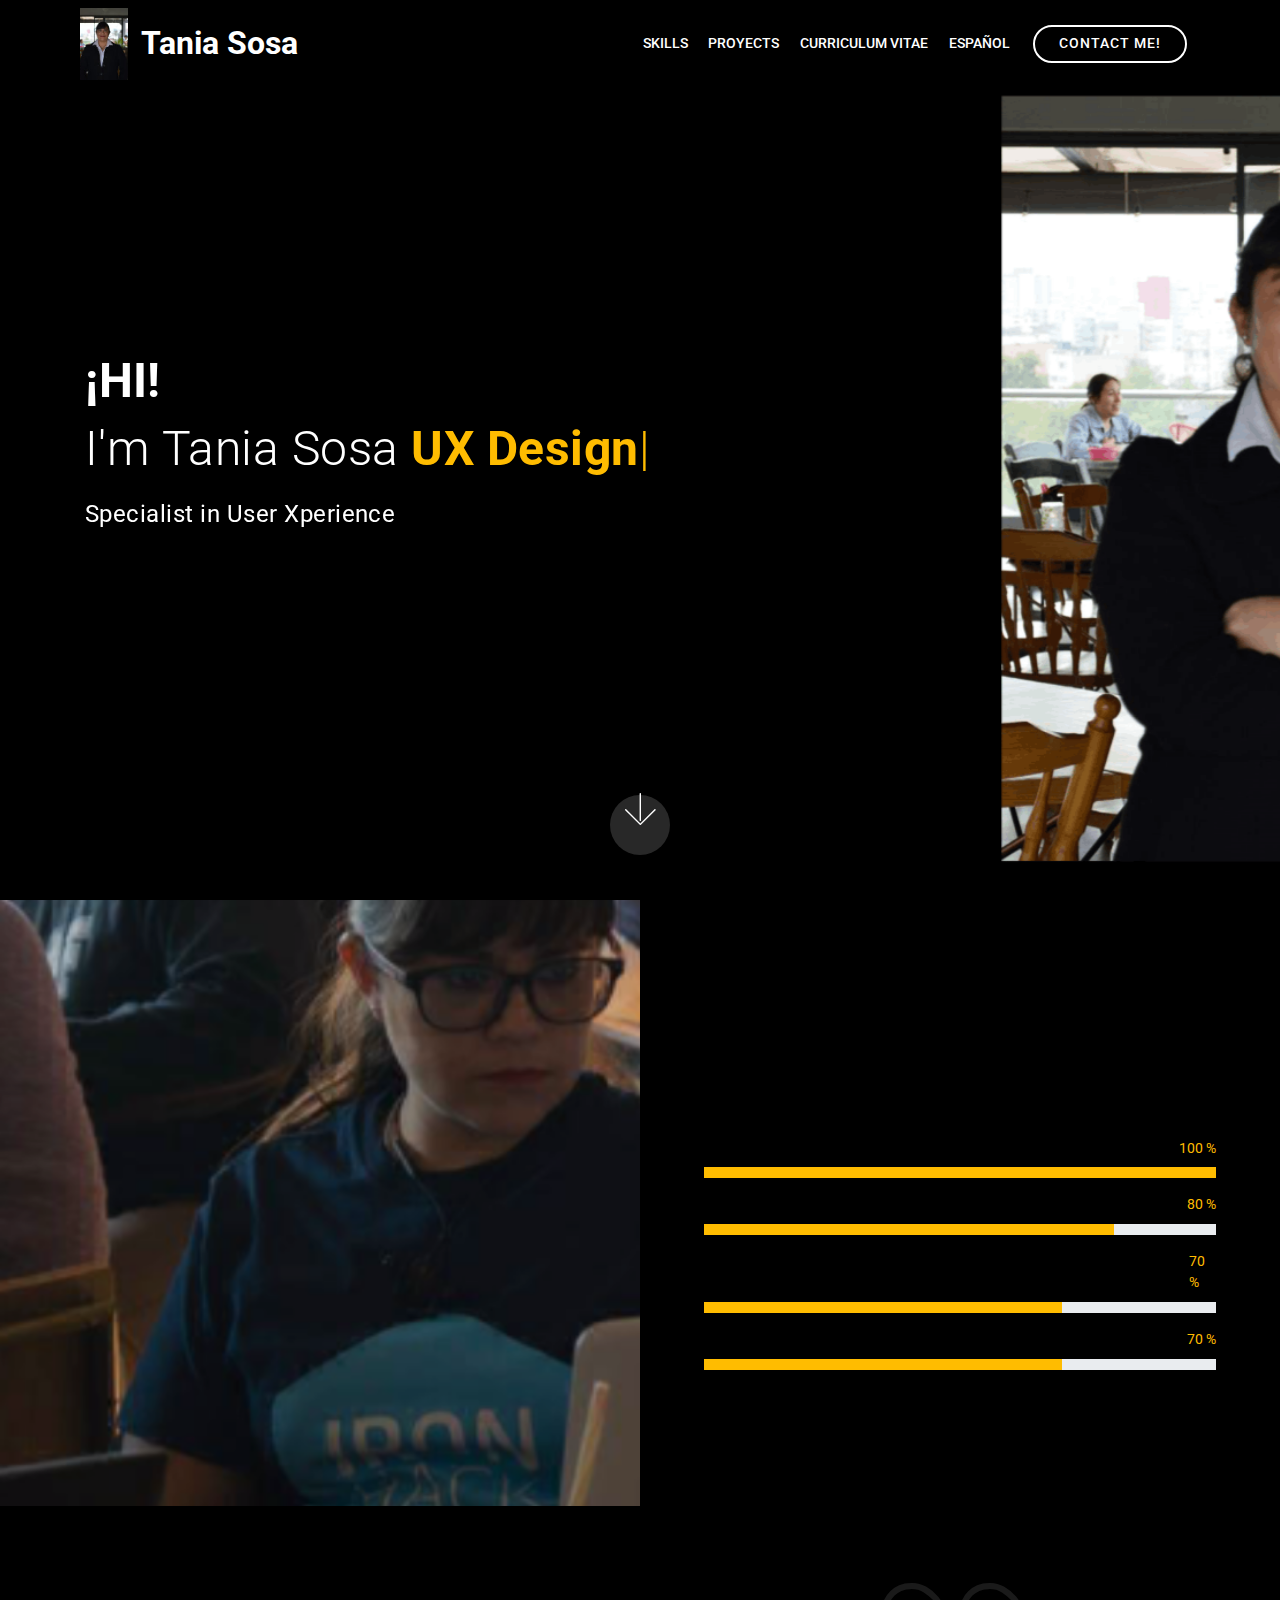
<file: english.html>
<!DOCTYPE html>
<html >
<head>

  <meta charset="UTF-8">
  <meta http-equiv="X-UA-Compatible" content="IE=edge">
  <meta name="generator" content="Mobirise v4.7.7, mobirise.com">
  <meta name="viewport" content="width=device-width, initial-scale=1, minimum-scale=1">
  <link rel="shortcut icon" href="assets/images/taniasosa-2-138x208.jpg" type="image/x-icon">
  <meta name="description" content="Website Generator Description">
  <title>ENGLISH</title>
  <link rel="stylesheet" href="assets/web/assets/mobirise-icons/mobirise-icons.css">
  <link rel="stylesheet" href="assets/tether/tether.min.css">
  <link rel="stylesheet" href="assets/bootstrap/css/bootstrap.min.css">
  <link rel="stylesheet" href="assets/bootstrap/css/bootstrap-grid.min.css">
  <link rel="stylesheet" href="assets/bootstrap/css/bootstrap-reboot.min.css">
  <link rel="stylesheet" href="assets/animatecss/animate.min.css">
  <link rel="stylesheet" href="assets/socicon/css/styles.css">
  <link rel="stylesheet" href="assets/dropdown/css/style.css">
  <link rel="stylesheet" href="assets/theme/css/style.css">
  <link rel="stylesheet" href="assets/mobirise/css/mbr-additional.css" type="text/css">

  <!-- Hotjar Tracking Code for https://tanianaoh.github.io/portfolio/ -->
  <script>
      (function(h,o,t,j,a,r){
          h.hj=h.hj||function(){(h.hj.q=h.hj.q||[]).push(arguments)};
          h._hjSettings={hjid:876098,hjsv:6};
          a=o.getElementsByTagName('head')[0];
          r=o.createElement('script');r.async=1;
          r.src=t+h._hjSettings.hjid+j+h._hjSettings.hjsv;
          a.appendChild(r);
      })(window,document,'https://static.hotjar.com/c/hotjar-','.js?sv=');
  </script>

</head>
<body>
  <section class="menu cid-qUBy27LG69" once="menu" id="menu2-r">



    <nav class="navbar navbar-expand beta-menu navbar-dropdown align-items-center navbar-fixed-top navbar-toggleable-sm">
        <button class="navbar-toggler navbar-toggler-right" type="button" data-toggle="collapse" data-target="#navbarSupportedContent" aria-controls="navbarSupportedContent" aria-expanded="false" aria-label="Toggle navigation">
            <div class="hamburger">
                <span></span>
                <span></span>
                <span></span>
                <span></span>
            </div>
        </button>
        <div class="menu-logo">
            <div class="navbar-brand">
                <span class="navbar-logo">
                    <a href="https://mobirise.com">
                        <img src="assets/images/taniasosa-2-144x217.jpg" alt="Mobirise" title="" style="height: 4.5rem;">
                    </a>
                </span>
                <span class="navbar-caption-wrap"><a class="navbar-caption text-white display-2" href="https://mobirise.com">
                        Tania Sosa</a></span>
            </div>
        </div>
        <div class="collapse navbar-collapse" id="navbarSupportedContent">
            <ul class="navbar-nav nav-dropdown" data-app-modern-menu="true"><li class="nav-item">
                    <a class="nav-link link text-white display-7" href="page1.html#features1-e">
                        SKILLS</a>
                </li><li class="nav-item">
                    <a class="nav-link link text-white display-7" href="page1.html#features8-f">PROYECTS</a>
                </li><li class="nav-item"><a class="nav-link link text-white display-7" href="assets/files/cvenglish.pdf" target="_blank">
                        CURRICULUM VITAE</a></li><li class="nav-item"><a class="nav-link link text-white display-7" href="index.html#header2-1">
                        ESPAÑOL</a></li></ul>
            <div class="navbar-buttons mbr-section-btn"><a class="btn btn-sm btn-white-outline display-7" href="page1.html#form2-h">

                    CONTACT ME!</a></div>
        </div>
    </nav>
</section>

<section class="engine"><a href="https://mobirise.me/a">Mobirise alternative</a></section><section class="header2 cid-qUBiFwp5aD mbr-fullscreen mbr-parallax-background" id="header2-b">





    <div class="container">
        <div class="row">
            <div class="mbr-white col-md-12">
                <h1 class="mbr-section-title mbr-white mbr-bold mbr-fonts-style display-1">¡HI!</h1>
                <div class="typed-text pb-3 display-1">
                    <span class="mbr-section-subtitle mbr-fonts-style mbr-white display-1">I'm Tania Sosa</span>
                    <span>
                      <span class="animated-element mbr-bold" data-word1="UX Designer" data-word2="Laboratoria Geek" data-word3="Gamer" data-speed="50">
                      </span>
                    </span>
                </div>
                <p class="mbr-section-text mbr-fonts-style display-5">
                    Specialist in User Xperience</p>

            </div>
        </div>
    </div>
    <div class="mbr-arrow hidden-sm-down" aria-hidden="true">
        <a href="#next">
            <i class="mbri-down mbr-iconfont"></i>
        </a>
    </div>
</section>

<section class="cid-qUBiGuDDjB" id="info2-c">



    <div class="mbr-overlay" style="opacity: 0.2; background-color: rgb(0, 0, 0);">
    </div>

    <div class="container-fluid">
        <div class="row">
            <div class="first-col col-md-6">
                <div class="about-content">
                    <h2 class="mbr-section-title pb-3 align-left mbr-bold mbr-fonts-style mbr-white display-2">ABOUT ME...</h2>
                    <h3 class="mbr-section-subtitle align-left mbr-white mbr-light pb-3 mbr-fonts-style display-5">I am happy to be a Laboratorian-geek, I really enjoy the creative process behind the web, from design and layout to questioning users to know their tastes and needs.
<div>My super powers are: perseverance, good humor and determination.
</div></h3>
                    <p class="mbr-text align-left mbr-white mbr-fonts-style pb-3 display-7">Areas of interest
<br>User Experience, Technology, Web Development, Videogames, Volunteering.</p>

                </div>
            </div>
            <div class="second-col col-md-6">
                <h2 class="mbr-section-title pb-3 align-left mbr-bold mbr-fonts-style mbr-white display-2">
                    SOFT&nbsp;<span class="orange">SKILLS</span>
                </h2>
                <h3 class="mbr-section-subtitle mbr-fonts-style align-left mbr-light display-5">Guaranteed by Laboratoria Mexico</h3>
                <div class="row pt-4">
                    <div class="progress_elements col-md-12">
                        <div class="progress1 pb-3">
                            <div class="title-wrap">
                                <div class="progressbar-title mbr-fonts-style display-7">
                                    <p>
                                        PROACTIVITY</p>
                                </div>
                                <div class="progress_value mbr-fonts-style display-7">
                                    <div class="progressbar-number"></div>
                                    <span>%</span>
                                </div>
                            </div>
                            <div class="progress">
                                <div class="progress-bar progress-bar-1" role="progressbar" aria-valuenow="100" aria-valuemin="0" aria-valuemax="100"></div>
                            </div>
                        </div>

                        <div class="progress2 pb-3">
                            <div class="title-wrap">
                                <div class="progressbar-title mbr-fonts-style display-7">
                                    <p>TEAMWORK</p>
                                </div>
                                <div class="progress_value mbr-fonts-style display-7">
                                    <div class="progressbar-number"></div>
                                    <span>%</span>
                                </div>
                            </div>
                            <div class="progress">
                                <div class="progress-bar progress-bar-2" role="progressbar" aria-valuenow="100" aria-valuemin="0" aria-valuemax="100"></div>
                            </div>
                        </div>

                        <div class="progress3 pb-3">
                            <div class="title-wrap">
                                <div class="progressbar-title mbr-fonts-style display-7">
                                    <p>COMMUNICATE YOUR PROGRESS AND ASK FOR HELP ON TIME &nbsp; &nbsp; &nbsp; &nbsp; &nbsp; &nbsp; &nbsp; &nbsp; &nbsp; &nbsp; &nbsp; &nbsp; &nbsp;&nbsp;</p>
                                </div>
                                <div class="progress_value mbr-fonts-style display-7">
                                    <div class="progressbar-number"></div>
                                    <span>%</span>
                                </div>
                            </div>
                            <div class="progress">
                                <div class="progress-bar progress-bar-3" role="progressbar" aria-valuenow="100" aria-valuemin="0" aria-valuemax="100"></div>
                            </div>
                        </div>

                        <div class="progress4 pb-3">
                            <div class="title-wrap">
                                <div class="progressbar-title mbr-fonts-style display-7">
                                    <p>INTERMEDIATE ENGLISH</p>
                                </div>
                                <div class="progress_value mbr-fonts-style display-7">
                                    <div class="progressbar-number"></div>
                                    <span>%</span>
                                </div>
                            </div>
                            <div class="progress">
                                <div class="progress-bar progress-bar-4" role="progressbar" aria-valuenow="100" aria-valuemin="0" aria-valuemax="100"></div>
                            </div>
                        </div>


                    </div>
                </div>
            </div>
        </div>
    </div>
</section>

<section class="mbr-section article content1 cid-qUBiICHhrC" id="content1-d">



    <div class="container">
        <div class="media-container-row">
            <div class="mbr-text col-12 col-md-8 mbr-fonts-style display-5">
                <blockquote><p>'Professional apprentice', my constant curiosity to know the world around me has no limits, I feel proud and fortunate to be able to participate actively in the revolution 2. 0
</p><p>When it comes to learning something new and creating, nothing stops me ...
</p><p>To infinity and beyond!</p></blockquote>
                <span class="mbr-iconfont inactive mbri-quote-right right-top"></span>
            </div>
        </div>
    </div>
</section>

<section class="cid-qUBiKsviUO" id="features1-e">




    <div class="container">
        <h2 class="mbr-fonts-style mbr-section-title align-center display-2"><strong>TECHNICAL SKILLS</strong></h2>
         <div class="underline align-center">
             <div class="line"></div>
         </div>

        <h3 class="mbr-fonts-style mbr-section-subtitle align-center mbr-light pt-3 display-5">(A SMALL SAMPLE OF WHAT I KNOW AND LIKE TO CONTINUE LEARNING IN MY FREE TIME)</h3>

        <div class="row justify-content-center pt-5">
            <div class="col-md-6 row-item col-lg-3">
                <div class="card-img pb-3 align-left">
                    <span class="mbr-iconfont mbri-github"></span>
                </div>
                <h4 class="mbr-fonts-style mbr-card-title display-5">Frontend</h4>

                <p class="mbr-text mbr-fonts-style display-7">- HTML5<br>- CSS&nbsp;<br>- BOOTSTRAP<br>- MATERIALIZE<br>- ATOM<br>- GITHUB</p>
            </div>

            <div class="col-md-6 row-item col-lg-3">
                <div class="card-img pb-3 align-left">
                    <span class="mbr-iconfont mbri-growing-chart"></span>
                </div>
                <h4 class="mbr-fonts-style mbr-card-title display-5">UI/UX</h4>

                <p class="mbr-text mbr-fonts-style display-7">DESIGN THINKING<br>- RESEARCH TOOLS<br>GOOGLE ANALYTICS, HOTJAR<br>GOOGLE FORMS, SURVEY MONKEY<br>- DESIGN&nbsp;<br>BALSAMIQ, MARVEL, MOBIRISE, <br>CANVA.<br>&nbsp;</p>
            </div>

            <div class="col-md-6 row-item col-lg-3">
                <div class="card-img pb-3 align-left">
                    <span class="mbr-iconfont mbri-briefcase"></span>
                </div>
                <h4 class="mbr-fonts-style mbr-card-title display-5">BUSINESS</h4>
                <p class="mbr-text mbr-fonts-style display-7">- BUSINESS MODEL CANVAS<br>- FODA<br>- PESTEL<br>- USER PERSONA<br>- CUSTOMER JOURNEY MAP<br>- EMPATHY MAP<br><br></p>
            </div>

            <div class="col-md-6 row-item col-lg-3">
                <div class="card-img pb-3 align-left">
                    <span class="mbr-iconfont mbri-like"></span>
                </div>
                <h4 class="mbr-fonts-style mbr-card-title display-5">BONUS</h4>
                <p class="mbr-text mbr-fonts-style display-7">- AGILE
<br>- SCRUM
<br>- TRELLO</p>
            </div>
        </div>
    </div>
</section>

<section class="features8 cid-qUBiLBqv1v" id="features8-f">




    <div class="container">
        <div class="row blog-block">
            <div class="col-md-12">
              <h2 class="mbr-section-title mbr-fonts-style align-center display-2"><strong>Proyects</strong></h2>
               <div class="underline align-center">
                   <div class="line"></div>
               </div>
              <h3 class="mbr-section-subtitle mbr-light mbr-fonts-style pt-3 align-center display-5">Projects developed in collaboration with Save The Children, BBVA Bancomer and Volaris
<div>elaborated as part of the UX Design curriculum at Laboratoria Mexico.
</div><div>
</div><div>* BONUS "Once upon a time" project winner of the second place of the internal Hackathon of Laboratoria Mexico 5th generation *</div></h3>
            </div>

            <div class="row row-content justify-content-center">
                <div class="card py-3 col-12 col-md-6">
                    <div class="card-wrapper">
                        <div class="card-img">
                            <a href="https://adrianadillarza.github.io/savethechildren-landing/" target="_blank"><img src="assets/images/landing-720x330.png" title="" alt=""></a>
                        </div>
                        <div class="card-box">
                            <h4 class="card-title mbr-fonts-style mbr-bold align-center display-5">Save the Children</h4>
                           <div class="card-underline align-center">
                               <div class="line"></div>
                           </div>
                            <p class="mbr-text mbr-fonts-style align-center display-7">OBJECTIVE
<br>Convert paid users who visit the Save The Children Mexico page into recurring donors, by optimizing the donation journey and a Landing Page proposal.</p>

                        </div>
                        <div class="mbr-section-btn align-center"><a href="https://tanianaoh.github.io/UXSPRINT2/" class="btn btn-white-outline display-4" target="_blank">RESEARCH PROCESS</a></div>
                    </div>
                </div>

                <div class="card py-3 col-12 col-md-6">
                    <div class="card-wrapper">
                        <div class="card-img">
                            <img src="assets/images/metas-1110x509.png" title="" alt="">
                        </div>
                        <div class="card-box">
                            <h4 class="card-title mbr-fonts-style mbr-bold align-center display-5">Shared goals BBVA Bancomer</h4>
                           <div class="card-underline align-center">
                               <div class="line"></div>
                           </div>
                            <p class="mbr-text mbr-fonts-style align-center display-7">OBJECTIVE
<br>Sustain the proposal for the implementation of shared goals in the BBVA Plan application and the optimization of it, with the development of a more friendly and unified design system.&nbsp;<br></p>
                        </div>
                        <div class="mbr-section-btn align-center"><a href="https://github.com/TaniaNaOH/BBVA-Bancomer-Metas-Compartidas#metas-compartidas-bbva-bancomer" class="btn btn-white-outline display-4" target="_blank">RESEARCH PROCESS</a></div>
                    </div>
                </div>

                <div class="card py-3 col-12 col-md-6">
                    <div class="card-wrapper">
                        <div class="card-img">
                            <a href="https://tanianaoh.github.io/v.pass/" target="_blank"><img src="assets/images/vpass-1110x503.png" title="" alt=""></a>
                        </div>
                        <div class="card-box">
                            <h4 class="card-title mbr-fonts-style mbr-bold align-center display-5">
                               Volaris V.Pass</h4>
                           <div class="card-underline align-center">
                               <div class="line"></div>
                           </div>
                            <p class="mbr-text mbr-fonts-style align-center display-7">OBJECTIVE
<br>Publicize the V.Pass Membership of Volaris with its benefits, terms and conditions, increase the acquisition of the service.
<br>Optimize the login process and the redemption of the benefit
<br>V.Pass ticket purchase at preferential price</p>
                        </div>
                        <div class="mbr-section-btn align-center"><a href="https://github.com/TaniaNaOH/v.pass#proyecto-volaris-vpass" class="btn btn-white-outline display-4" target="_blank">RESEARCH PROCESS</a></div>
                    </div>
                </div>

                <div class="card py-3 col-12 col-md-6">
                    <div class="card-wrapper">
                        <div class="card-img">
                            <a href="https://github.com/TaniaNaOH/hackaton-cuentos#proyecto-erase-una-vez" target="_blank"><img src="assets/images/erase-1110x506.png" title="" alt=""></a>
                        </div>
                        <div class="card-box">
                            <h4 class="card-title mbr-fonts-style mbr-bold align-center display-5">ONCE UPON A TIME...</h4>
                           <div class="card-underline align-center">
                               <div class="line"></div>
                           </div>
                            <p class="mbr-text mbr-fonts-style align-center display-7"><br>Winner Project of the Second Place of the Internal Hackathon of
<br>LABORATORY Mexico 5th generation.
<br>Web-app created as a means of recreation to share
<br>with the children at home the tradition of reading a family story.&nbsp;<br></p>

                        </div>
                        <div class="mbr-section-btn align-center"><a href="https://biokah.github.io/hackaton-cuentos" class="btn btn-white-outline display-4" target="_blank">RESEARCH PROCESS<br></a></div>
                    </div>
                </div>



            </div>
        </div>
    </div>
</section>

<section class="carousel slide testimonials-slider cid-qUBiOdSo61" id="testimonials1-g">





<!--     <div class="container-fluid"> -->
    <div class="container text-center">
        <h2 class="mbr-section-title mbr-fonts-style mbr-white display-2"><strong>OPINIONS OF MY MENTORS</strong></h2>
        <div class="underline align-center">
            <div class="line"></div>
        </div>

        <div class="row justify-content-center carousel-row">
            <div class="col-md-10">
                <div class="carousel slide pt-5" data-ride="carousel" role="listbox">
                    <div class="slider-testimonials">
                        <div class="carousel-inner">


                        <div class="carousel-item">
                                <div class="user col-md-8">
                                    <div class="user_image">
                                        <a href="https://www.linkedin.com/in/lucile-baratier-67a00273/" target="_blank"><img src="assets/images/lucille-258x258.jpg" alt="" title=""></a>
                                    </div>
                                    <div class="user_text">
                                        <p class="mbr-fonts-style display-7">Tania has a great motivation to learn and put together digital products.
<br>He is not afraid of any challenge, on the contrary: he always asks for more. We were impressed by his commitment and infinite interest in the tech world.<br>
<br><br><br></p>
                                    </div>
                                    <div class="user_name mbr-bold pb-2 mbr-fonts-style display-7">Lucile Baratier</div>
                                    <div class="user_desk mbr-light mbr-fonts-style display-7">
                                        Training Manager Laboratoria</div>
                                </div>
                            </div><div class="carousel-item">
                                <div class="user col-md-8">
                                    <div class="user_image">
                                        <a href="https://www.linkedin.com/in/shirley-startary/" target="_blank"><img src="assets/images/sil-333x333.jpg" alt="" title=""></a>
                                    </div>
                                    <div class="user_text">
                                        <p class="mbr-fonts-style display-7">Tania is a very persevering woman, all the time she asks for feedback as well as asking for help when she considers it necessary.
<br>She is a proactive woman and seeks the growth of her team.<br><br><br><br><br></p>
                                    </div>
                                    <div class="user_name mbr-bold pb-2 mbr-fonts-style display-7">Silvana Suarez</div>
                                    <div class="user_desk mbr-light mbr-fonts-style display-7">
                                        Front end Developer Laboratoria</div>
                                </div>
                            </div><div class="carousel-item">
                                <div class="user col-md-8">
                                    <div class="user_image">
                                        <a href="https://www.linkedin.com/in/karla-nava/" target="_blank"><img src="assets/images/karla-400x400.jpg" alt="" title=""></a>
                                    </div>
                                    <div class="user_text">
                                        <p class="mbr-fonts-style display-7">Tania always seeks to go further regardless of the challenges she encounters along the way. She is very curious and that is a great quality to be a good researcher!<br><br><br><br><br><br></p>
                                    </div>
                                    <div class="user_name mbr-bold pb-2 mbr-fonts-style display-7">Karla Nava</div>
                                    <div class="user_desk mbr-light mbr-fonts-style display-7">
                                        UX Teacher Laboratoria</div>
                                </div>
                            </div><div class="carousel-item">
                                <div class="user col-md-8">
                                    <div class="user_image">
                                        <a href="https://www.linkedin.com/in/laurafiglez/" target="_blank"><img src="assets/images/laura-295x295.jpg" alt="" title=""></a>
                                    </div>
                                    <div class="user_text">
                                        <p class="mbr-fonts-style display-7">Tania will give you all the help you need, she is attentive and accommodating; skills that make her an excellent team player.<br><br><br><br><br><br><br></p>
                                    </div>
                                    <div class="user_name mbr-bold pb-2 mbr-fonts-style display-7">Laura Figueroa</div>
                                    <div class="user_desk mbr-light mbr-fonts-style display-7">
                                        Community Manager Laboratoria</div>
                                </div>
                            </div><div class="carousel-item">
                                <div class="user col-md-8">
                                    <div class="user_image">
                                        <a href="https://www.linkedin.com/in/salazarparis/" target="_blank"><img src="assets/images/camilo-400x400.jpg" alt="" title=""></a>
                                    </div>
                                    <div class="user_text">
                                        <p class="mbr-fonts-style display-7">Good researcher, with development skills and web design.<br><br><br><br>
<br><br><br></p>
                                    </div>
                                    <div class="user_name mbr-bold pb-2 mbr-fonts-style display-7">Camilo Salazar Paris</div>
                                    <div class="user_desk mbr-light mbr-fonts-style display-7">CCO &amp; Lead Designer - Synapbox
<div><br></div></div>
                                </div>
                            </div></div>
                    </div>
                </div>
                <div class="carousel-controls">
                    <a class="carousel-control-prev carousel-control" role="button" data-slide="prev">
                      <span aria-hidden="true" class="mbri-arrow-prev mbr-iconfont"></span>
                      <span class="sr-only">Previous</span>
                    </a>

                    <a class="carousel-control-next carousel-control" role="button" data-slide="next">
                      <span aria-hidden="true" class="mbri-arrow-next mbr-iconfont"></span>
                      <span class="sr-only">Next</span>
                    </a>
                </div>
            </div>
        </div>
    </div>
</section>

<section class="cid-qUBiPPpfOq" id="form2-h">




    <div class="container">
        <div class="row justify-content-center">
            <div class="form-1 col-md-8 col-sm-12" data-form-type="formoid">
                <h1 class="mbr-fonts-style mbr-section-heading display-2"><strong>CONTACT ME !</strong></h1>
                <div data-form-alert="" hidden="">Thank you!</div>
                <form class="mbr-form" action="https://mobirise.com/" method="post" data-form-title="My Mobirise Form"><input type="hidden" name="email" data-form-email="true" value="DDB+I6D3rvIS4elakazgBFSd4PSTmpgBPucLPFIwLgRx1du/F6KFtmihlGy5MlxRse8QZ7u/igRNFiao+jc6pksr/cpOi4iK2sDeBJSpVeZe+X4KzQT6PWas18dN7rAy" data-form-field="Email">
                    <div class="row input-main">
                        <div class="col-md-6 input-wrap" data-for="name">
                            <input type="text" class="field display-7" name="name" data-form-field="Name" placeholder="Name*" required="" id="name-form2-h">
                        </div>
                        <div class="col-md-6 input-wrap" data-for="email">
                            <input type="email" class="field display-7" name="email" data-form-field="Email" placeholder="Email*" required="" id="email-form2-h">
                        </div>
                    </div>
                    <div class="row input-main">

                        <div class="col-md-6 input-wrap" data-for="subject">

                        </div>
                    </div>
                    <div class="form-group" data-for="message">
                        <textarea type="text" class="form-control display-7" name="message" rows="7" placeholder="Leave your message*" data-form-field="Message" id="message-form2-h"></textarea>
                    </div>
                    <span class="input-group-btn"><button href="" type="submit" class="btn btn-form btn-white-outline display-4">SEND</button></span>
                </form>
            </div>
        </div>
   </div>
</section>

<section class="cid-qUBiSxXteS" id="footer2-i">




       <div class="container-fluid text-center">
           <div class="row justify-content-center">
             <div class="col-md-6 col-sm-12">
                 <h3 class="inner-text mbr-fonts-style content-text display-7"><strong>Tania NaOH</strong> 2018</h3>
             </div>
             <div class="social-media col-md-6 col-sm-12">
                  <ul>
                      <li>
                        <a class="icon-transition" href="https://www.facebook.com/Tania.NaOH" target="_blank">
                          <span class="mbr-iconfont socicon-facebook socicon"></span>
                        </a>
                      </li>
                      <li>
                        <a class="icon-transition" href="https://twitter.com/tanianaoh?lang=es" target="_blank">
                          <span class="mbr-iconfont socicon-twitter socicon"></span>
                        </a>
                      </li>
                      <li>
                        <a class="icon-transition" href="https://www.linkedin.com/in/tania-sosa/" target="_blank">
                          <span class="mbr-iconfont socicon-linkedin socicon"></span>
                        </a>
                      </li>


                   </ul>
              </div>
    </div>
       </div>

</section>


  <script src="assets/web/assets/jquery/jquery.min.js"></script>
  <script src="assets/popper/popper.min.js"></script>
  <script src="assets/tether/tether.min.js"></script>
  <script src="assets/bootstrap/js/bootstrap.min.js"></script>
  <script src="assets/smoothscroll/smooth-scroll.js"></script>
  <script src="assets/typed/typed.min.js"></script>
  <script src="assets/parallax/jarallax.min.js"></script>
  <script src="assets/viewportchecker/jquery.viewportchecker.js"></script>
  <script src="assets/bootstrapcarouselswipe/bootstrap-carousel-swipe.js"></script>
  <script src="assets/mbr-testimonials-slider/mbr-testimonials-slider.js"></script>
  <script src="assets/sociallikes/social-likes.js"></script>
  <script src="assets/dropdown/js/script.min.js"></script>
  <script src="assets/touchswipe/jquery.touch-swipe.min.js"></script>
  <script src="assets/theme/js/script.js"></script>
  <script src="assets/formoid/formoid.min.js"></script>
  <script type="text/javascript">
  var _userway_config = {
  account: '9jCSgAH5Ir'
  };
  </script>
  <script type="text/javascript" src="https://cdn.userway.org/widget.js"></script>

 <div id="scrollToTop" class="scrollToTop mbr-arrow-up"><a style="text-align: center;"><i></i></a></div>
    <input name="animation" type="hidden">
  </body>
</html>
</file>
<file: assets/web/assets/mobirise-icons/mobirise-icons.css>
@font-face {
  font-family: 'MobiriseIcons';
  src:  url('mobirise-icons.eot?spat4u');
  src:  url('mobirise-icons.eot?spat4u#iefix') format('embedded-opentype'),
    url('mobirise-icons.ttf?spat4u') format('truetype'),
    url('mobirise-icons.woff?spat4u') format('woff'),
    url('mobirise-icons.svg?spat4u#MobiriseIcons') format('svg');
  font-weight: normal;
  font-style: normal;
}

[class^="mbri-"], [class*=" mbri-"] {
  /* use !important to prevent issues with browser extensions that change fonts */
  font-family: MobiriseIcons !important;
  speak: none;
  font-style: normal;
  font-weight: normal;
  font-variant: normal;
  text-transform: none;
  line-height: 1;

  /* Better Font Rendering =========== */
  -webkit-font-smoothing: antialiased;
  -moz-osx-font-smoothing: grayscale;
}

.mbri-add-submenu:before {
  content: "\e900";
}
.mbri-alert:before {
  content: "\e901";
}
.mbri-align-center:before {
  content: "\e902";
}
.mbri-align-justify:before {
  content: "\e903";
}
.mbri-align-left:before {
  content: "\e904";
}
.mbri-align-right:before {
  content: "\e905";
}
.mbri-android:before {
  content: "\e906";
}
.mbri-apple:before {
  content: "\e907";
}
.mbri-arrow-down:before {
  content: "\e908";
}
.mbri-arrow-next:before {
  content: "\e909";
}
.mbri-arrow-prev:before {
  content: "\e90a";
}
.mbri-arrow-up:before {
  content: "\e90b";
}
.mbri-bold:before {
  content: "\e90c";
}
.mbri-bookmark:before {
  content: "\e90d";
}
.mbri-bootstrap:before {
  content: "\e90e";
}
.mbri-briefcase:before {
  content: "\e90f";
}
.mbri-browse:before {
  content: "\e910";
}
.mbri-bulleted-list:before {
  content: "\e911";
}
.mbri-calendar:before {
  content: "\e912";
}
.mbri-camera:before {
  content: "\e913";
}
.mbri-cart-add:before {
  content: "\e914";
}
.mbri-cart-full:before {
  content: "\e915";
}
.mbri-cash:before {
  content: "\e916";
}
.mbri-change-style:before {
  content: "\e917";
}
.mbri-chat:before {
  content: "\e918";
}
.mbri-clock:before {
  content: "\e919";
}
.mbri-close:before {
  content: "\e91a";
}
.mbri-cloud:before {
  content: "\e91b";
}
.mbri-code:before {
  content: "\e91c";
}
.mbri-contact-form:before {
  content: "\e91d";
}
.mbri-credit-card:before {
  content: "\e91e";
}
.mbri-cursor-click:before {
  content: "\e91f";
}
.mbri-cust-feedback:before {
  content: "\e920";
}
.mbri-database:before {
  content: "\e921";
}
.mbri-delivery:before {
  content: "\e922";
}
.mbri-desktop:before {
  content: "\e923";
}
.mbri-devices:before {
  content: "\e924";
}
.mbri-down:before {
  content: "\e925";
}
.mbri-download:before {
  content: "\e989";
}
.mbri-drag-n-drop:before {
  content: "\e927";
}
.mbri-drag-n-drop2:before {
  content: "\e928";
}
.mbri-edit:before {
  content: "\e929";
}
.mbri-edit2:before {
  content: "\e92a";
}
.mbri-error:before {
  content: "\e92b";
}
.mbri-extension:before {
  content: "\e92c";
}
.mbri-features:before {
  content: "\e92d";
}
.mbri-file:before {
  content: "\e92e";
}
.mbri-flag:before {
  content: "\e92f";
}
.mbri-folder:before {
  content: "\e930";
}
.mbri-gift:before {
  content: "\e931";
}
.mbri-github:before {
  content: "\e932";
}
.mbri-globe:before {
  content: "\e933";
}
.mbri-globe-2:before {
  content: "\e934";
}
.mbri-growing-chart:before {
  content: "\e935";
}
.mbri-hearth:before {
  content: "\e936";
}
.mbri-help:before {
  content: "\e937";
}
.mbri-home:before {
  content: "\e938";
}
.mbri-hot-cup:before {
  content: "\e939";
}
.mbri-idea:before {
  content: "\e93a";
}
.mbri-image-gallery:before {
  content: "\e93b";
}
.mbri-image-slider:before {
  content: "\e93c";
}
.mbri-info:before {
  content: "\e93d";
}
.mbri-italic:before {
  content: "\e93e";
}
.mbri-key:before {
  content: "\e93f";
}
.mbri-laptop:before {
  content: "\e940";
}
.mbri-layers:before {
  content: "\e941";
}
.mbri-left-right:before {
  content: "\e942";
}
.mbri-left:before {
  content: "\e943";
}
.mbri-letter:before {
  content: "\e944";
}
.mbri-like:before {
  content: "\e945";
}
.mbri-link:before {
  content: "\e946";
}
.mbri-lock:before {
  content: "\e947";
}
.mbri-login:before {
  content: "\e948";
}
.mbri-logout:before {
  content: "\e949";
}
.mbri-magic-stick:before {
  content: "\e94a";
}
.mbri-map-pin:before {
  content: "\e94b";
}
.mbri-menu:before {
  content: "\e94c";
}
.mbri-mobile:before {
  content: "\e94d";
}
.mbri-mobile2:before {
  content: "\e94e";
}
.mbri-mobirise:before {
  content: "\e94f";
}
.mbri-more-horizontal:before {
  content: "\e950";
}
.mbri-more-vertical:before {
  content: "\e951";
}
.mbri-music:before {
  content: "\e952";
}
.mbri-new-file:before {
  content: "\e953";
}
.mbri-numbered-list:before {
  content: "\e954";
}
.mbri-opened-folder:before {
  content: "\e955";
}
.mbri-pages:before {
  content: "\e956";
}
.mbri-paper-plane:before {
  content: "\e957";
}
.mbri-paperclip:before {
  content: "\e958";
}
.mbri-photo:before {
  content: "\e959";
}
.mbri-photos:before {
  content: "\e95a";
}
.mbri-pin:before {
  content: "\e95b";
}
.mbri-play:before {
  content: "\e95c";
}
.mbri-plus:before {
  content: "\e95d";
}
.mbri-preview:before {
  content: "\e95e";
}
.mbri-print:before {
  content: "\e95f";
}
.mbri-protect:before {
  content: "\e960";
}
.mbri-question:before {
  content: "\e961";
}
.mbri-quote-left:before {
  content: "\e962";
}
.mbri-quote-right:before {
  content: "\e963";
}
.mbri-refresh:before {
  content: "\e964";
}
.mbri-responsive:before {
  content: "\e965";
}
.mbri-right:before {
  content: "\e966";
}
.mbri-rocket:before {
  content: "\e967";
}
.mbri-sad-face:before {
  content: "\e968";
}
.mbri-sale:before {
  content: "\e969";
}
.mbri-save:before {
  content: "\e96a";
}
.mbri-search:before {
  content: "\e96b";
}
.mbri-setting:before {
  content: "\e96c";
}
.mbri-setting2:before {
  content: "\e96d";
}
.mbri-setting3:before {
  content: "\e96e";
}
.mbri-share:before {
  content: "\e96f";
}
.mbri-shopping-bag:before {
  content: "\e970";
}
.mbri-shopping-basket:before {
  content: "\e971";
}
.mbri-shopping-cart:before {
  content: "\e972";
}
.mbri-sites:before {
  content: "\e973";
}
.mbri-smile-face:before {
  content: "\e974";
}
.mbri-speed:before {
  content: "\e975";
}
.mbri-star:before {
  content: "\e976";
}
.mbri-success:before {
  content: "\e977";
}
.mbri-sun:before {
  content: "\e978";
}
.mbri-sun2:before {
  content: "\e979";
}
.mbri-tablet:before {
  content: "\e97a";
}
.mbri-tablet-vertical:before {
  content: "\e97b";
}
.mbri-target:before {
  content: "\e97c";
}
.mbri-timer:before {
  content: "\e97d";
}
.mbri-to-ftp:before {
  content: "\e97e";
}
.mbri-to-local-drive:before {
  content: "\e97f";
}
.mbri-touch-swipe:before {
  content: "\e980";
}
.mbri-touch:before {
  content: "\e981";
}
.mbri-trash:before {
  content: "\e982";
}
.mbri-underline:before {
  content: "\e983";
}
.mbri-unlink:before {
  content: "\e984";
}
.mbri-unlock:before {
  content: "\e985";
}
.mbri-up-down:before {
  content: "\e986";
}
.mbri-up:before {
  content: "\e987";
}
.mbri-update:before {
  content: "\e988";
}
.mbri-upload:before {
 content: "\e926"; 
}
.mbri-user:before {
  content: "\e98a";
}
.mbri-user2:before {
  content: "\e98b";
}
.mbri-users:before {
  content: "\e98c";
}
.mbri-video:before {
  content: "\e98d";
}
.mbri-video-play:before {
  content: "\e98e";
}
.mbri-watch:before {
  content: "\e98f";
}
.mbri-website-theme:before {
  content: "\e990";
}
.mbri-wifi:before {
  content: "\e991";
}
.mbri-windows:before {
  content: "\e992";
}
.mbri-zoom-out:before {
  content: "\e993";
}
.mbri-redo:before {
  content: "\e994";
}
.mbri-undo:before {
  content: "\e995";
}
</file>
<file: assets/socicon/css/styles.css>
@charset "UTF-8";

@font-face {
  font-family: "socicon";
  src:url("../fonts/socicon.eot");
  src:url("../fonts/socicon.eot?#iefix") format("embedded-opentype"),
    url("../fonts/socicon.woff") format("woff"),
    url("../fonts/socicon.ttf") format("truetype"),
    url("../fonts/socicon.svg#socicon") format("svg");
  font-weight: normal;
  font-style: normal;

}

[data-icon]:before {
  font-family: "socicon" !important;
  content: attr(data-icon);
  font-style: normal !important;
  font-weight: normal !important;
  font-variant: normal !important;
  text-transform: none !important;
  speak: none;
  line-height: 1;
  -webkit-font-smoothing: antialiased;
  -moz-osx-font-smoothing: grayscale;
}

[class^="socicon-"]:before,
[class*=" socicon-"]:before {
  font-family: "socicon" !important;
  font-style: normal !important;
  font-weight: normal !important;
  font-variant: normal !important;
  text-transform: none !important;
  speak: none;
  line-height: 1;
  -webkit-font-smoothing: antialiased;
  -moz-osx-font-smoothing: grayscale;
}

.socicon-modelmayhem:before {
  content: "\e000";
}
.socicon-mixcloud:before {
  content: "\e001";
}
.socicon-drupal:before {
  content: "\e002";
}
.socicon-swarm:before {
  content: "\e003";
}
.socicon-istock:before {
  content: "\e004";
}
.socicon-yammer:before {
  content: "\e005";
}
.socicon-ello:before {
  content: "\e006";
}
.socicon-stackoverflow:before {
  content: "\e007";
}
.socicon-persona:before {
  content: "\e008";
}
.socicon-triplej:before {
  content: "\e009";
}
.socicon-houzz:before {
  content: "\e00a";
}
.socicon-rss:before {
  content: "\e00b";
}
.socicon-paypal:before {
  content: "\e00c";
}
.socicon-odnoklassniki:before {
  content: "\e00d";
}
.socicon-airbnb:before {
  content: "\e00e";
}
.socicon-periscope:before {
  content: "\e00f";
}
.socicon-outlook:before {
  content: "\e010";
}
.socicon-coderwall:before {
  content: "\e011";
}
.socicon-tripadvisor:before {
  content: "\e012";
}
.socicon-appnet:before {
  content: "\e013";
}
.socicon-goodreads:before {
  content: "\e014";
}
.socicon-tripit:before {
  content: "\e015";
}
.socicon-lanyrd:before {
  content: "\e016";
}
.socicon-slideshare:before {
  content: "\e017";
}
.socicon-buffer:before {
  content: "\e018";
}
.socicon-disqus:before {
  content: "\e019";
}
.socicon-vkontakte:before {
  content: "\e01a";
}
.socicon-whatsapp:before {
  content: "\e01b";
}
.socicon-patreon:before {
  content: "\e01c";
}
.socicon-storehouse:before {
  content: "\e01d";
}
.socicon-pocket:before {
  content: "\e01e";
}
.socicon-mail:before {
  content: "\e01f";
}
.socicon-blogger:before {
  content: "\e020";
}
.socicon-technorati:before {
  content: "\e021";
}
.socicon-reddit:before {
  content: "\e022";
}
.socicon-dribbble:before {
  content: "\e023";
}
.socicon-stumbleupon:before {
  content: "\e024";
}
.socicon-digg:before {
  content: "\e025";
}
.socicon-envato:before {
  content: "\e026";
}
.socicon-behance:before {
  content: "\e027";
}
.socicon-delicious:before {
  content: "\e028";
}
.socicon-deviantart:before {
  content: "\e029";
}
.socicon-forrst:before {
  content: "\e02a";
}
.socicon-play:before {
  content: "\e02b";
}
.socicon-zerply:before {
  content: "\e02c";
}
.socicon-wikipedia:before {
  content: "\e02d";
}
.socicon-apple:before {
  content: "\e02e";
}
.socicon-flattr:before {
  content: "\e02f";
}
.socicon-github:before {
  content: "\e030";
}
.socicon-renren:before {
  content: "\e031";
}
.socicon-friendfeed:before {
  content: "\e032";
}
.socicon-newsvine:before {
  content: "\e033";
}
.socicon-identica:before {
  content: "\e034";
}
.socicon-bebo:before {
  content: "\e035";
}
.socicon-zynga:before {
  content: "\e036";
}
.socicon-steam:before {
  content: "\e037";
}
.socicon-xbox:before {
  content: "\e038";
}
.socicon-windows:before {
  content: "\e039";
}
.socicon-qq:before {
  content: "\e03a";
}
.socicon-douban:before {
  content: "\e03b";
}
.socicon-meetup:before {
  content: "\e03c";
}
.socicon-playstation:before {
  content: "\e03d";
}
.socicon-android:before {
  content: "\e03e";
}
.socicon-snapchat:before {
  content: "\e03f";
}
.socicon-twitter:before {
  content: "\e040";
}
.socicon-facebook:before {
  content: "\e041";
}
.socicon-googleplus:before {
  content: "\e042";
}
.socicon-pinterest:before {
  content: "\e043";
}
.socicon-foursquare:before {
  content: "\e044";
}
.socicon-yahoo:before {
  content: "\e045";
}
.socicon-skype:before {
  content: "\e046";
}
.socicon-yelp:before {
  content: "\e047";
}
.socicon-feedburner:before {
  content: "\e048";
}
.socicon-linkedin:before {
  content: "\e049";
}
.socicon-viadeo:before {
  content: "\e04a";
}
.socicon-xing:before {
  content: "\e04b";
}
.socicon-myspace:before {
  content: "\e04c";
}
.socicon-soundcloud:before {
  content: "\e04d";
}
.socicon-spotify:before {
  content: "\e04e";
}
.socicon-grooveshark:before {
  content: "\e04f";
}
.socicon-lastfm:before {
  content: "\e050";
}
.socicon-youtube:before {
  content: "\e051";
}
.socicon-vimeo:before {
  content: "\e052";
}
.socicon-dailymotion:before {
  content: "\e053";
}
.socicon-vine:before {
  content: "\e054";
}
.socicon-flickr:before {
  content: "\e055";
}
.socicon-500px:before {
  content: "\e056";
}
.socicon-wordpress:before {
  content: "\e058";
}
.socicon-tumblr:before {
  content: "\e059";
}
.socicon-twitch:before {
  content: "\e05a";
}
.socicon-8tracks:before {
  content: "\e05b";
}
.socicon-amazon:before {
  content: "\e05c";
}
.socicon-icq:before {
  content: "\e05d";
}
.socicon-smugmug:before {
  content: "\e05e";
}
.socicon-ravelry:before {
  content: "\e05f";
}
.socicon-weibo:before {
  content: "\e060";
}
.socicon-baidu:before {
  content: "\e061";
}
.socicon-angellist:before {
  content: "\e062";
}
.socicon-ebay:before {
  content: "\e063";
}
.socicon-imdb:before {
  content: "\e064";
}
.socicon-stayfriends:before {
  content: "\e065";
}
.socicon-residentadvisor:before {
  content: "\e066";
}
.socicon-google:before {
  content: "\e067";
}
.socicon-yandex:before {
  content: "\e068";
}
.socicon-sharethis:before {
  content: "\e069";
}
.socicon-bandcamp:before {
  content: "\e06a";
}
.socicon-itunes:before {
  content: "\e06b";
}
.socicon-deezer:before {
  content: "\e06c";
}
.socicon-telegram:before {
  content: "\e06e";
}
.socicon-openid:before {
  content: "\e06f";
}
.socicon-amplement:before {
  content: "\e070";
}
.socicon-viber:before {
  content: "\e071";
}
.socicon-zomato:before {
  content: "\e072";
}
.socicon-draugiem:before {
  content: "\e074";
}
.socicon-endomodo:before {
  content: "\e075";
}
.socicon-filmweb:before {
  content: "\e076";
}
.socicon-stackexchange:before {
  content: "\e077";
}
.socicon-wykop:before {
  content: "\e078";
}
.socicon-teamspeak:before {
  content: "\e079";
}
.socicon-teamviewer:before {
  content: "\e07a";
}
.socicon-ventrilo:before {
  content: "\e07b";
}
.socicon-younow:before {
  content: "\e07c";
}
.socicon-raidcall:before {
  content: "\e07d";
}
.socicon-mumble:before {
  content: "\e07e";
}
.socicon-medium:before {
  content: "\e06d";
}
.socicon-bebee:before {
  content: "\e07f";
}
.socicon-hitbox:before {
  content: "\e080";
}
.socicon-reverbnation:before {
  content: "\e081";
}
.socicon-formulr:before {
  content: "\e082";
}
.socicon-instagram:before {
  content: "\e057";
}
.socicon-battlenet:before {
  content: "\e083";
}
.socicon-chrome:before {
  content: "\e084";
}
.socicon-discord:before {
  content: "\e086";
}
.socicon-issuu:before {
  content: "\e087";
}
.socicon-macos:before {
  content: "\e088";
}
.socicon-firefox:before {
  content: "\e089";
}
.socicon-opera:before {
  content: "\e08d";
}
.socicon-keybase:before {
  content: "\e090";
}
.socicon-alliance:before {
  content: "\e091";
}
.socicon-livejournal:before {
  content: "\e092";
}
.socicon-googlephotos:before {
  content: "\e093";
}
.socicon-horde:before {
  content: "\e094";
}
.socicon-etsy:before {
  content: "\e095";
}
.socicon-zapier:before {
  content: "\e096";
}
.socicon-google-scholar:before {
  content: "\e097";
}
.socicon-researchgate:before {
  content: "\e098";
}
.socicon-wechat:before {
  content: "\e099";
}
.socicon-strava:before {
  content: "\e09a";
}
.socicon-line:before {
  content: "\e09b";
}
.socicon-lyft:before {
  content: "\e09c";
}
.socicon-uber:before {
  content: "\e09d";
}
.socicon-songkick:before {
  content: "\e09e";
}
.socicon-viewbug:before {
  content: "\e09f";
}
.socicon-googlegroups:before {
  content: "\e0a0";
}
.socicon-quora:before {
  content: "\e073";
}
.socicon-diablo:before {
  content: "\e085";
}
.socicon-blizzard:before {
  content: "\e0a1";
}
.socicon-hearthstone:before {
  content: "\e08b";
}
.socicon-heroes:before {
  content: "\e08a";
}
.socicon-overwatch:before {
  content: "\e08c";
}
.socicon-warcraft:before {
  content: "\e08e";
}
.socicon-starcraft:before {
  content: "\e08f";
}
.socicon-beam:before {
  content: "\e0a2";
}
.socicon-curse:before {
  content: "\e0a3";
}
.socicon-player:before {
  content: "\e0a4";
}
.socicon-streamjar:before {
  content: "\e0a5";
}
.socicon-nintendo:before {
  content: "\e0a6";
}
.socicon-hellocoton:before {
  content: "\e0a7";
}
</file>
<file: assets/dropdown/css/style.css>
.navbar-dropdown {
  left: 0;
  padding: 0;
  position: absolute;
  right: 0;
  top: 0;
  transition: all 0.45s ease;
  z-index: 1030;
  background: #282828; }
  .navbar-dropdown .navbar-logo {
    margin-right: 0.8rem;
    transition: margin 0.3s ease-in-out;
    vertical-align: middle; }
    .navbar-dropdown .navbar-logo img {
      height: 3.125rem;
      transition: all 0.3s ease-in-out; }
    .navbar-dropdown .navbar-logo.mbr-iconfont {
      font-size: 3.125rem;
      line-height: 3.125rem; }
  .navbar-dropdown .navbar-caption {
    font-weight: 700;
    white-space: normal;
    vertical-align: -4px;
    line-height: 3.125rem !important; }
    .navbar-dropdown .navbar-caption, .navbar-dropdown .navbar-caption:hover {
      color: inherit;
      text-decoration: none; }
  .navbar-dropdown .mbr-iconfont + .navbar-caption {
    vertical-align: -1px; }
  .navbar-dropdown.navbar-fixed-top {
    position: fixed; }
  .navbar-dropdown .navbar-brand span {
    vertical-align: -4px; }
  .navbar-dropdown.bg-color.transparent {
    background: none; }
  .navbar-dropdown.navbar-short .navbar-brand {
    padding: 0.625rem 0; }
    .navbar-dropdown.navbar-short .navbar-brand span {
      vertical-align: -1px; }
  .navbar-dropdown.navbar-short .navbar-caption {
    line-height: 2.375rem !important;
    vertical-align: -2px; }
  .navbar-dropdown.navbar-short .navbar-logo {
    margin-right: 0.5rem; }
    .navbar-dropdown.navbar-short .navbar-logo img {
      height: 2.375rem; }
    .navbar-dropdown.navbar-short .navbar-logo.mbr-iconfont {
      font-size: 2.375rem;
      line-height: 2.375rem; }
  .navbar-dropdown.navbar-short .mbr-table-cell {
    height: 3.625rem; }
  .navbar-dropdown .navbar-close {
    left: 0.6875rem;
    position: fixed;
    top: 0.75rem;
    z-index: 1000; }
  .navbar-dropdown .hamburger-icon {
    content: "";
    display: inline-block;
    vertical-align: middle;
    width: 16px;
    -webkit-box-shadow: 0 -6px 0 1px #282828,0 0 0 1px #282828,0 6px 0 1px #282828;
    -moz-box-shadow: 0 -6px 0 1px #282828,0 0 0 1px #282828,0 6px 0 1px #282828;
    box-shadow: 0 -6px 0 1px #282828,0 0 0 1px #282828,0 6px 0 1px #282828; }

.dropdown-menu .dropdown-toggle[data-toggle="dropdown-submenu"]::after {
  border-bottom: 0.35em solid transparent;
  border-left: 0.35em solid;
  border-right: 0;
  border-top: 0.35em solid transparent;
  margin-left: 0.3rem; }

.dropdown-menu .dropdown-item:focus {
  outline: 0; }

.nav-dropdown {
  font-size: 0.75rem;
  font-weight: 500;
  height: auto !important; }
  .nav-dropdown .nav-btn {
    padding-left: 1rem; }
  .nav-dropdown .link {
    margin: .667em 1.667em;
    font-weight: 500;
    padding: 0;
    transition: color .2s ease-in-out; }
    .nav-dropdown .link.dropdown-toggle {
      margin-right: 2.583em; }
      .nav-dropdown .link.dropdown-toggle::after {
        margin-left: .25rem;
        border-top: 0.35em solid;
        border-right: 0.35em solid transparent;
        border-left: 0.35em solid transparent;
        border-bottom: 0; }
      .nav-dropdown .link.dropdown-toggle[aria-expanded="true"] {
        margin: 0;
        padding: 0.667em 3.263em  0.667em 1.667em; }
  .nav-dropdown .link::after,
  .nav-dropdown .dropdown-item::after {
    color: inherit; }
  .nav-dropdown .btn {
    font-size: 0.75rem;
    font-weight: 700;
    letter-spacing: 0;
    margin-bottom: 0;
    padding-left: 1.25rem;
    padding-right: 1.25rem; }
  .nav-dropdown .dropdown-menu {
    border-radius: 0;
    border: 0;
    left: 0;
    margin: 0;
    padding-bottom: 1.25rem;
    padding-top: 1.25rem;
    position: relative; }
  .nav-dropdown .dropdown-submenu {
    margin-left: 0.125rem;
    top: 0; }
  .nav-dropdown .dropdown-item {
    font-weight: 500;
    line-height: 2;
    padding: 0.3846em 4.615em 0.3846em 1.5385em;
    position: relative;
    transition: color .2s ease-in-out, background-color .2s ease-in-out; }
    .nav-dropdown .dropdown-item::after {
      margin-top: -0.3077em;
      position: absolute;
      right: 1.1538em;
      top: 50%; }
    .nav-dropdown .dropdown-item:focus, .nav-dropdown .dropdown-item:hover {
      background: none; }

@media (max-width: 767px) {
  .nav-dropdown.navbar-toggleable-sm {
    bottom: 0;
    display: none;
    left: 0;
    overflow-x: hidden;
    position: fixed;
    top: 0;
    transform: translateX(-100%);
    -ms-transform: translateX(-100%);
    -webkit-transform: translateX(-100%);
    width: 18.75rem;
    z-index: 999; } }
.nav-dropdown.navbar-toggleable-xl {
  bottom: 0;
  display: none;
  left: 0;
  overflow-x: hidden;
  position: fixed;
  top: 0;
  transform: translateX(-100%);
  -ms-transform: translateX(-100%);
  -webkit-transform: translateX(-100%);
  width: 18.75rem;
  z-index: 999; }

.nav-dropdown-sm {
  display: block !important;
  overflow-x: hidden;
  overflow: auto;
  padding-top: 3.875rem; }
  .nav-dropdown-sm::after {
    content: "";
    display: block;
    height: 3rem;
    width: 100%; }
  .nav-dropdown-sm.collapse.in ~ .navbar-close {
    display: block !important; }
  .nav-dropdown-sm.collapsing, .nav-dropdown-sm.collapse.in {
    transform: translateX(0);
    -ms-transform: translateX(0);
    -webkit-transform: translateX(0);
    transition: all 0.25s ease-out;
    -webkit-transition: all 0.25s ease-out;
    background: #282828; }
  .nav-dropdown-sm.collapsing[aria-expanded="false"] {
    transform: translateX(-100%);
    -ms-transform: translateX(-100%);
    -webkit-transform: translateX(-100%); }
  .nav-dropdown-sm .nav-item {
    display: block;
    margin-left: 0 !important;
    padding-left: 0; }
  .nav-dropdown-sm .link,
  .nav-dropdown-sm .dropdown-item {
    border-top: 1px dotted rgba(255, 255, 255, 0.1);
    font-size: 0.8125rem;
    line-height: 1.6;
    margin: 0 !important;
    padding: 0.875rem 2.4rem 0.875rem 1.5625rem !important;
    position: relative;
    white-space: normal; }
    .nav-dropdown-sm .link:focus, .nav-dropdown-sm .link:hover,
    .nav-dropdown-sm .dropdown-item:focus,
    .nav-dropdown-sm .dropdown-item:hover {
      background: rgba(0, 0, 0, 0.2) !important;
      color: #c0a375; }
  .nav-dropdown-sm .nav-btn {
    position: relative;
    padding: 1.5625rem 1.5625rem 0 1.5625rem; }
    .nav-dropdown-sm .nav-btn::before {
      border-top: 1px dotted rgba(255, 255, 255, 0.1);
      content: "";
      left: 0;
      position: absolute;
      top: 0;
      width: 100%; }
    .nav-dropdown-sm .nav-btn + .nav-btn {
      padding-top: 0.625rem; }
      .nav-dropdown-sm .nav-btn + .nav-btn::before {
        display: none; }
  .nav-dropdown-sm .btn {
    padding: 0.625rem 0; }
  .nav-dropdown-sm .dropdown-toggle[data-toggle="dropdown-submenu"]::after {
    margin-left: .25rem;
    border-top: 0.35em solid;
    border-right: 0.35em solid transparent;
    border-left: 0.35em solid transparent;
    border-bottom: 0; }
  .nav-dropdown-sm .dropdown-toggle[data-toggle="dropdown-submenu"][aria-expanded="true"]::after {
    border-top: 0;
    border-right: 0.35em solid transparent;
    border-left: 0.35em solid transparent;
    border-bottom: 0.35em solid; }
  .nav-dropdown-sm .dropdown-menu {
    margin: 0;
    padding: 0;
    position: relative;
    top: 0;
    left: 0;
    width: 100%;
    border: 0;
    float: none;
    border-radius: 0;
    background: none; }
  .nav-dropdown-sm .dropdown-submenu {
    left: 100%;
    margin-left: 0.125rem;
    margin-top: -1.25rem;
    top: 0; }

.navbar-toggleable-sm .nav-dropdown .dropdown-menu {
  position: absolute; }

.navbar-toggleable-sm .nav-dropdown .dropdown-submenu {
  left: 100%;
  margin-left: 0.125rem;
  margin-top: -1.25rem;
  top: 0; }

.navbar-toggleable-sm.opened .nav-dropdown .dropdown-menu {
  position: relative; }

.navbar-toggleable-sm.opened .nav-dropdown .dropdown-submenu {
  left: 0;
  margin-left: 00rem;
  margin-top: 0rem;
  top: 0; }

.is-builder .nav-dropdown.collapsing {
  transition: none !important; }

/*# sourceMappingURL=style.css.map */
</file>
<file: assets/theme/css/style.css>
/*!
 * Mobirise v4 theme (https://mobirise.com/)
 * Copyright 2017 Mobirise
 */
section {
  background-color: #eeeeee; }

section,
.container,
.container-fluid {
  position: relative;
  word-wrap: break-word; }

a.mbr-iconfont:hover {
  text-decoration: none; }

.article .lead p, .article .lead ul, .article .lead ol, .article .lead pre, .article .lead blockquote {
  margin-bottom: 0; }

a {
  font-style: normal;
  font-weight: 400;
  cursor: pointer; }
  a, a:hover {
    text-decoration: none; }

figure {
  margin-bottom: 0; }

body {
  color: #232323; }

h1, h2, h3, h4, h5, h6,
.h1, .h2, .h3, .h4, .h5, .h6,
.display-1, .display-2, .display-3, .display-4 {
  line-height: 1;
  word-break: break-word;
  word-wrap: break-word; }

b, strong {
  font-weight: bold; }

blockquote {
  padding: 10px 0 10px 20px;
  position: relative;
  border-left: 2px solid;
  border-color: #ff3366; }

input:-webkit-autofill, input:-webkit-autofill:hover, input:-webkit-autofill:focus, input:-webkit-autofill:active {
  transition-delay: 9999s;
  transition-property: background-color, color; }

textarea[type="hidden"] {
  display: none; }

body {
  position: relative; }

section {
  background-position: 50% 50%;
  background-repeat: no-repeat;
  background-size: cover; }
  section .mbr-background-video,
  section .mbr-background-video-preview {
    position: absolute;
    bottom: 0;
    left: 0;
    right: 0;
    top: 0; }

.hidden {
  visibility: hidden; }

.mbr-z-index20 {
  z-index: 20; }

/*! Base colors */
.mbr-white {
  color: #ffffff; }

.mbr-black {
  color: #000000; }

.mbr-bg-white {
  background-color: #ffffff; }

.mbr-bg-black {
  background-color: #000000; }

/*! Text-aligns */
.align-left {
  text-align: left; }

.align-center {
  text-align: center; }

.align-right {
  text-align: right; }

@media (max-width: 767px) {
  .align-left, .align-center, .align-right, .mbr-section-btn, .mbr-section-title {
    text-align: center; } }
/*! Font-weight  */
.mbr-light {
  font-weight: 300; }

.mbr-regular {
  font-weight: 400; }

.mbr-semibold {
  font-weight: 500; }

.mbr-bold {
  font-weight: 700; }

/*! Media  */
.media-size-item {
  -webkit-flex: 1 1 auto;
  -moz-flex: 1 1 auto;
  -ms-flex: 1 1 auto;
  -o-flex: 1 1 auto;
  flex: 1 1 auto; }

.media-content {
  -webkit-flex-basis: 100%;
  flex-basis: 100%; }

.media-container-row {
  display: -ms-flexbox;
  display: -webkit-flex;
  display: flex;
  -webkit-flex-direction: row;
  -ms-flex-direction: row;
  flex-direction: row;
  -webkit-flex-wrap: wrap;
  -ms-flex-wrap: wrap;
  flex-wrap: wrap;
  -webkit-justify-content: center;
  -ms-flex-pack: center;
  justify-content: center;
  -webkit-align-content: center;
  -ms-flex-line-pack: center;
  align-content: center;
  -webkit-align-items: start;
  -ms-flex-align: start;
  align-items: start; }
  .media-container-row .media-size-item {
    width: 400px; }

.media-container-column {
  display: -ms-flexbox;
  display: -webkit-flex;
  display: flex;
  -webkit-flex-direction: column;
  -ms-flex-direction: column;
  flex-direction: column;
  -webkit-flex-wrap: wrap;
  -ms-flex-wrap: wrap;
  flex-wrap: wrap;
  -webkit-justify-content: center;
  -ms-flex-pack: center;
  justify-content: center;
  -webkit-align-content: center;
  -ms-flex-line-pack: center;
  align-content: center;
  -webkit-align-items: stretch;
  -ms-flex-align: stretch;
  align-items: stretch; }
  .media-container-column > * {
    width: 100%; }

@media (min-width: 992px) {
  .media-container-row {
    -webkit-flex-wrap: nowrap;
    -ms-flex-wrap: nowrap;
    flex-wrap: nowrap; } }
figure {
  overflow: hidden; }

figure[mbr-media-size] {
  transition: width 0.1s; }

.mbr-figure img, .mbr-figure iframe {
  display: block;
  width: 100%; }

.card {
  background-color: transparent;
  border: none; }

.card-img {
  text-align: center;
  flex-shrink: 0; }

.media {
  max-width: 100%;
  margin: 0 auto; }

.mbr-figure {
  -ms-flex-item-align: center;
  -ms-grid-row-align: center;
  -webkit-align-self: center;
  align-self: center; }

.media-container > div {
  max-width: 100%; }

.mbr-figure img, .card-img img {
  width: 100%; }

@media (max-width: 991px) {
  .media-size-item {
    width: auto !important; }

  .media {
    width: auto; }

  .mbr-figure {
    width: 100% !important; } }
/*! Buttons */
.mbr-section-btn {
  margin-left: -.25rem;
  margin-right: -.25rem;
  font-size: 0; }

nav .mbr-section-btn {
  margin-left: 0rem;
  margin-right: 0rem; }

/*! Btn icon margin */
.btn .mbr-iconfont, .btn.btn-sm .mbr-iconfont {
  cursor: pointer;
  margin-right: 0.5rem; }

.btn.btn-md .mbr-iconfont, .btn.btn-md .mbr-iconfont {
  margin-right: 0.8rem; }

.mbr-regular {
  font-weight: 400; }

.mbr-semibold {
  font-weight: 500; }

.mbr-bold {
  font-weight: 700; }

[type="submit"] {
  -webkit-appearance: none; }

/*! Full-screen */
.mbr-fullscreen .mbr-overlay {
  min-height: 100vh; }

.mbr-fullscreen {
  display: flex;
  display: -webkit-flex;
  display: -moz-flex;
  display: -ms-flex;
  display: -o-flex;
  align-items: center;
  -webkit-align-items: center;
  min-height: 100vh;
  padding-top: 3rem;
  padding-bottom: 3rem; }

/*! Map */
.map {
  height: 25rem;
  position: relative; }
  .map iframe {
    width: 100%;
    height: 100%; }

/* Form */
.form-asterisk {
  font-family: initial;
  position: absolute;
  top: -2px;
  font-weight: normal; }

/*! Scroll to top arrow */
.mbr-arrow-up {
  bottom: 25px;
  right: 90px;
  position: fixed;
  text-align: right;
  z-index: 5000;
  color: #ffffff;
  font-size: 32px;
  transform: rotate(180deg);
  -webkit-transform: rotate(180deg); }

.mbr-arrow-up a {
  background: rgba(0, 0, 0, 0.2);
  border-radius: 3px;
  color: #fff;
  display: inline-block;
  height: 60px;
  width: 60px;
  outline-style: none !important;
  position: relative;
  text-decoration: none;
  transition: all .3s ease-in-out;
  cursor: pointer;
  text-align: center; }
  .mbr-arrow-up a:hover {
    background-color: rgba(0, 0, 0, 0.4); }
  .mbr-arrow-up a i {
    line-height: 60px; }

.mbr-arrow-up-icon {
  display: block;
  color: #fff; }

.mbr-arrow-up-icon::before {
  content: "\203a";
  display: inline-block;
  font-family: serif;
  font-size: 32px;
  line-height: 1;
  font-style: normal;
  position: relative;
  top: 6px;
  left: -4px;
  -webkit-transform: rotate(-90deg);
  transform: rotate(-90deg); }

/*! Arrow Down */
.mbr-arrow {
  position: absolute;
  bottom: 45px;
  left: 50%;
  width: 60px;
  height: 60px;
  cursor: pointer;
  background-color: rgba(80, 80, 80, 0.5);
  border-radius: 50%;
  -webkit-transform: translateX(-50%);
  transform: translateX(-50%); }
  .mbr-arrow > a {
    display: inline-block;
    text-decoration: none;
    outline-style: none;
    -webkit-animation: arrowdown 1.7s ease-in-out infinite;
    animation: arrowdown 1.7s ease-in-out infinite; }
    .mbr-arrow > a > i {
      position: absolute;
      top: -2px;
      left: 15px;
      font-size: 2rem; }

@keyframes arrowdown {
  0% {
    transform: translateY(0px);
    -webkit-transform: translateY(0px); }
  50% {
    transform: translateY(-5px);
    -webkit-transform: translateY(-5px); }
  100% {
    transform: translateY(0px);
    -webkit-transform: translateY(0px); } }
@-webkit-keyframes arrowdown {
  0% {
    transform: translateY(0px);
    -webkit-transform: translateY(0px); }
  50% {
    transform: translateY(-5px);
    -webkit-transform: translateY(-5px); }
  100% {
    transform: translateY(0px);
    -webkit-transform: translateY(0px); } }
@media (max-width: 500px) {
  .mbr-arrow-up {
    left: 50%;
    right: auto;
    transform: translateX(-50%) rotate(180deg);
    -webkit-transform: translateX(-50%) rotate(180deg); } }
/*Gradients animation*/
@keyframes gradient-animation {
  from {
    background-position: 0% 100%;
    animation-timing-function: ease-in-out; }
  to {
    background-position: 100% 0%;
    animation-timing-function: ease-in-out; } }
@-webkit-keyframes gradient-animation {
  from {
    background-position: 0% 100%;
    animation-timing-function: ease-in-out; }
  to {
    background-position: 100% 0%;
    animation-timing-function: ease-in-out; } }
.bg-gradient {
  background-size: 200% 200%;
  animation: gradient-animation 5s infinite alternate;
  -webkit-animation: gradient-animation 5s infinite alternate; }

.menu .navbar-brand {
  display: -webkit-flex; }
  .menu .navbar-brand span {
    display: flex;
    display: -webkit-flex; }
  .menu .navbar-brand .navbar-caption-wrap {
    display: -webkit-flex; }
  .menu .navbar-brand .navbar-logo img {
    display: -webkit-flex; }
@media (min-width: 768px) and (max-width: 991px) {
  .menu .navbar-toggleable-sm .navbar-nav {
    display: -webkit-box;
    display: -webkit-flex;
    display: -ms-flexbox; } }
@media (min-width: 992px) {
  .menu .navbar-nav.nav-dropdown {
    display: -webkit-flex; }
  .menu .navbar-toggleable-sm .navbar-collapse {
    display: -webkit-flex !important; } }

/*# sourceMappingURL=style.css.map */
.engine {
	position: absolute;
	text-indent: -2400px;
	text-align: center;
	padding: 0;
	top: 0;
	left: -2400px;
}
</file>
<file: assets/mobirise/css/mbr-additional.css>
@import url(https://fonts.googleapis.com/css?family=Roboto:100,100i,300,300i,400,400i,500,500i,700,700i,900,900i);





body {
  font-style: normal;
  line-height: 1.5;
}
.mbr-section-title {
  font-style: normal;
  line-height: 1.2;
}
.mbr-section-subtitle {
  line-height: 1.3;
}
.mbr-text {
  font-style: normal;
  line-height: 1.6;
}
.display-1 {
  font-family: 'Roboto', sans-serif;
  font-size: 3rem;
}
.display-1 > .mbr-iconfont {
  font-size: 4.8rem;
}
.display-2 {
  font-family: 'Roboto', sans-serif;
  font-size: 2rem;
}
.display-2 > .mbr-iconfont {
  font-size: 3.2rem;
}
.display-4 {
  font-family: 'Roboto', sans-serif;
  font-size: 0.8rem;
}
.display-4 > .mbr-iconfont {
  font-size: 1.28rem;
}
.display-5 {
  font-family: 'Roboto', sans-serif;
  font-size: 1.5rem;
}
.display-5 > .mbr-iconfont {
  font-size: 2.4rem;
}
.display-7 {
  font-family: 'Roboto', sans-serif;
  font-size: 0.9rem;
}
.display-7 > .mbr-iconfont {
  font-size: 1.44rem;
}
/* ---- Fluid typography for mobile devices ---- */
/* 1.4 - font scale ratio ( bootstrap == 1.42857 ) */
/* 100vw - current viewport width */
/* (48 - 20)  48 == 48rem == 768px, 20 == 20rem == 320px(minimal supported viewport) */
/* 0.65 - min scale variable, may vary */
@media (max-width: 768px) {
  .display-1 {
    font-size: 2.4rem;
    font-size: calc( 1.7rem + (3 - 1.7) * ((100vw - 20rem) / (48 - 20)));
    line-height: calc( 1.4 * (1.7rem + (3 - 1.7) * ((100vw - 20rem) / (48 - 20))));
  }
  .display-2 {
    font-size: 1.6rem;
    font-size: calc( 1.35rem + (2 - 1.35) * ((100vw - 20rem) / (48 - 20)));
    line-height: calc( 1.4 * (1.35rem + (2 - 1.35) * ((100vw - 20rem) / (48 - 20))));
  }
  .display-4 {
    font-size: 0.64rem;
    font-size: calc( 0.93rem + (0.8 - 0.93) * ((100vw - 20rem) / (48 - 20)));
    line-height: calc( 1.4 * (0.93rem + (0.8 - 0.93) * ((100vw - 20rem) / (48 - 20))));
  }
  .display-5 {
    font-size: 1.2rem;
    font-size: calc( 1.175rem + (1.5 - 1.175) * ((100vw - 20rem) / (48 - 20)));
    line-height: calc( 1.4 * (1.175rem + (1.5 - 1.175) * ((100vw - 20rem) / (48 - 20))));
  }
}
/* Buttons */
.btn {
  font-weight: 500;
  border-width: 2px;
  font-style: normal;
  letter-spacing: 1px;
  margin: .4rem .8rem;
  white-space: normal;
  -webkit-transition: all 0.3s ease-in-out;
  -moz-transition: all 0.3s ease-in-out;
  transition: all 0.3s ease-in-out;
  padding: 1rem 3rem;
  border-radius: 3px;
  display: inline-flex;
  align-items: center;
  justify-content: center;
  word-break: break-word;
}
.btn-sm {
  font-weight: 500;
  letter-spacing: 1px;
  -webkit-transition: all 0.3s ease-in-out;
  -moz-transition: all 0.3s ease-in-out;
  transition: all 0.3s ease-in-out;
  padding: 0.6rem 1.5rem;
  border-radius: 3px;
}
.btn-md {
  font-weight: 500;
  letter-spacing: 1px;
  margin: .4rem .8rem !important;
  -webkit-transition: all 0.3s ease-in-out;
  -moz-transition: all 0.3s ease-in-out;
  transition: all 0.3s ease-in-out;
  padding: 1rem 3rem;
  border-radius: 3px;
}
.btn-lg {
  font-weight: 500;
  letter-spacing: 1px;
  margin: .4rem .8rem !important;
  -webkit-transition: all 0.3s ease-in-out;
  -moz-transition: all 0.3s ease-in-out;
  transition: all 0.3s ease-in-out;
  padding: 1.2rem 3.2rem;
  border-radius: 3px;
}
.bg-primary {
  background-color: #ffbc00 !important;
}
.bg-success {
  background-color: #f7ed4a !important;
}
.bg-info {
  background-color: #82786e !important;
}
.bg-warning {
  background-color: #879a9f !important;
}
.bg-danger {
  background-color: #b1a374 !important;
}
.btn-primary,
.btn-primary:active {
  background-color: #ffbc00 !important;
  border-color: #ffbc00 !important;
  color: #ffffff !important;
}
.btn-primary:hover,
.btn-primary:focus,
.btn-primary.focus,
.btn-primary.active {
  color: #ffffff !important;
  background-color: #b38400 !important;
  border-color: #b38400 !important;
}
.btn-primary.disabled,
.btn-primary:disabled {
  color: #ffffff !important;
  background-color: #b38400 !important;
  border-color: #b38400 !important;
}
.btn-secondary,
.btn-secondary:active {
  background-color: #ff3366 !important;
  border-color: #ff3366 !important;
  color: #ffffff !important;
}
.btn-secondary:hover,
.btn-secondary:focus,
.btn-secondary.focus,
.btn-secondary.active {
  color: #ffffff !important;
  background-color: #e50039 !important;
  border-color: #e50039 !important;
}
.btn-secondary.disabled,
.btn-secondary:disabled {
  color: #ffffff !important;
  background-color: #e50039 !important;
  border-color: #e50039 !important;
}
.btn-info,
.btn-info:active {
  background-color: #82786e !important;
  border-color: #82786e !important;
  color: #ffffff !important;
}
.btn-info:hover,
.btn-info:focus,
.btn-info.focus,
.btn-info.active {
  color: #ffffff !important;
  background-color: #59524b !important;
  border-color: #59524b !important;
}
.btn-info.disabled,
.btn-info:disabled {
  color: #ffffff !important;
  background-color: #59524b !important;
  border-color: #59524b !important;
}
.btn-success,
.btn-success:active {
  background-color: #f7ed4a !important;
  border-color: #f7ed4a !important;
  color: #3f3c03 !important;
}
.btn-success:hover,
.btn-success:focus,
.btn-success.focus,
.btn-success.active {
  color: #3f3c03 !important;
  background-color: #eadd0a !important;
  border-color: #eadd0a !important;
}
.btn-success.disabled,
.btn-success:disabled {
  color: #3f3c03 !important;
  background-color: #eadd0a !important;
  border-color: #eadd0a !important;
}
.btn-warning,
.btn-warning:active {
  background-color: #879a9f !important;
  border-color: #879a9f !important;
  color: #ffffff !important;
}
.btn-warning:hover,
.btn-warning:focus,
.btn-warning.focus,
.btn-warning.active {
  color: #ffffff !important;
  background-color: #617479 !important;
  border-color: #617479 !important;
}
.btn-warning.disabled,
.btn-warning:disabled {
  color: #ffffff !important;
  background-color: #617479 !important;
  border-color: #617479 !important;
}
.btn-danger,
.btn-danger:active {
  background-color: #b1a374 !important;
  border-color: #b1a374 !important;
  color: #ffffff !important;
}
.btn-danger:hover,
.btn-danger:focus,
.btn-danger.focus,
.btn-danger.active {
  color: #ffffff !important;
  background-color: #8b7d4e !important;
  border-color: #8b7d4e !important;
}
.btn-danger.disabled,
.btn-danger:disabled {
  color: #ffffff !important;
  background-color: #8b7d4e !important;
  border-color: #8b7d4e !important;
}
.btn-white {
  color: #333333 !important;
}
.btn-white,
.btn-white:active {
  background-color: #ffffff !important;
  border-color: #ffffff !important;
  color: #808080 !important;
}
.btn-white:hover,
.btn-white:focus,
.btn-white.focus,
.btn-white.active {
  color: #808080 !important;
  background-color: #d9d9d9 !important;
  border-color: #d9d9d9 !important;
}
.btn-white.disabled,
.btn-white:disabled {
  color: #808080 !important;
  background-color: #d9d9d9 !important;
  border-color: #d9d9d9 !important;
}
.btn-black,
.btn-black:active {
  background-color: #333333 !important;
  border-color: #333333 !important;
  color: #ffffff !important;
}
.btn-black:hover,
.btn-black:focus,
.btn-black.focus,
.btn-black.active {
  color: #ffffff !important;
  background-color: #0d0d0d !important;
  border-color: #0d0d0d !important;
}
.btn-black.disabled,
.btn-black:disabled {
  color: #ffffff !important;
  background-color: #0d0d0d !important;
  border-color: #0d0d0d !important;
}
.btn-primary-outline,
.btn-primary-outline:active {
  background: none;
  border-color: #997100;
  color: #997100;
}
.btn-primary-outline:hover,
.btn-primary-outline:focus,
.btn-primary-outline.focus,
.btn-primary-outline.active {
  color: #ffffff;
  background-color: #ffbc00;
  border-color: #ffbc00;
}
.btn-primary-outline.disabled,
.btn-primary-outline:disabled {
  color: #ffffff !important;
  background-color: #ffbc00 !important;
  border-color: #ffbc00 !important;
}
.btn-secondary-outline,
.btn-secondary-outline:active {
  background: none;
  border-color: #cc0033;
  color: #cc0033;
}
.btn-secondary-outline:hover,
.btn-secondary-outline:focus,
.btn-secondary-outline.focus,
.btn-secondary-outline.active {
  color: #ffffff;
  background-color: #ff3366;
  border-color: #ff3366;
}
.btn-secondary-outline.disabled,
.btn-secondary-outline:disabled {
  color: #ffffff !important;
  background-color: #ff3366 !important;
  border-color: #ff3366 !important;
}
.btn-info-outline,
.btn-info-outline:active {
  background: none;
  border-color: #4b453f;
  color: #4b453f;
}
.btn-info-outline:hover,
.btn-info-outline:focus,
.btn-info-outline.focus,
.btn-info-outline.active {
  color: #ffffff;
  background-color: #82786e;
  border-color: #82786e;
}
.btn-info-outline.disabled,
.btn-info-outline:disabled {
  color: #ffffff !important;
  background-color: #82786e !important;
  border-color: #82786e !important;
}
.btn-success-outline,
.btn-success-outline:active {
  background: none;
  border-color: #d2c609;
  color: #d2c609;
}
.btn-success-outline:hover,
.btn-success-outline:focus,
.btn-success-outline.focus,
.btn-success-outline.active {
  color: #3f3c03;
  background-color: #f7ed4a;
  border-color: #f7ed4a;
}
.btn-success-outline.disabled,
.btn-success-outline:disabled {
  color: #3f3c03 !important;
  background-color: #f7ed4a !important;
  border-color: #f7ed4a !important;
}
.btn-warning-outline,
.btn-warning-outline:active {
  background: none;
  border-color: #55666b;
  color: #55666b;
}
.btn-warning-outline:hover,
.btn-warning-outline:focus,
.btn-warning-outline.focus,
.btn-warning-outline.active {
  color: #ffffff;
  background-color: #879a9f;
  border-color: #879a9f;
}
.btn-warning-outline.disabled,
.btn-warning-outline:disabled {
  color: #ffffff !important;
  background-color: #879a9f !important;
  border-color: #879a9f !important;
}
.btn-danger-outline,
.btn-danger-outline:active {
  background: none;
  border-color: #7a6e45;
  color: #7a6e45;
}
.btn-danger-outline:hover,
.btn-danger-outline:focus,
.btn-danger-outline.focus,
.btn-danger-outline.active {
  color: #ffffff;
  background-color: #b1a374;
  border-color: #b1a374;
}
.btn-danger-outline.disabled,
.btn-danger-outline:disabled {
  color: #ffffff !important;
  background-color: #b1a374 !important;
  border-color: #b1a374 !important;
}
.btn-black-outline,
.btn-black-outline:active {
  background: none;
  border-color: #000000;
  color: #000000;
}
.btn-black-outline:hover,
.btn-black-outline:focus,
.btn-black-outline.focus,
.btn-black-outline.active {
  color: #ffffff;
  background-color: #333333;
  border-color: #333333;
}
.btn-black-outline.disabled,
.btn-black-outline:disabled {
  color: #ffffff !important;
  background-color: #333333 !important;
  border-color: #333333 !important;
}
.btn-white-outline,
.btn-white-outline:active,
.btn-white-outline.active {
  background: none;
  border-color: #ffffff;
  color: #ffffff;
}
.btn-white-outline:hover,
.btn-white-outline:focus,
.btn-white-outline.focus {
  color: #333333;
  background-color: #ffffff;
  border-color: #ffffff;
}
.text-primary {
  color: #ffbc00 !important;
}
.text-secondary {
  color: #ff3366 !important;
}
.text-success {
  color: #f7ed4a !important;
}
.text-info {
  color: #82786e !important;
}
.text-warning {
  color: #879a9f !important;
}
.text-danger {
  color: #b1a374 !important;
}
.text-white {
  color: #ffffff !important;
}
.text-black {
  color: #000000 !important;
}
a.text-primary:hover,
a.text-primary:focus {
  color: #997100 !important;
}
a.text-secondary:hover,
a.text-secondary:focus {
  color: #cc0033 !important;
}
a.text-success:hover,
a.text-success:focus {
  color: #d2c609 !important;
}
a.text-info:hover,
a.text-info:focus {
  color: #4b453f !important;
}
a.text-warning:hover,
a.text-warning:focus {
  color: #55666b !important;
}
a.text-danger:hover,
a.text-danger:focus {
  color: #7a6e45 !important;
}
a.text-white:hover,
a.text-white:focus {
  color: #b3b3b3 !important;
}
a.text-black:hover,
a.text-black:focus {
  color: #4d4d4d !important;
}
.alert-success {
  background-color: #70c770;
}
.alert-info {
  background-color: #82786e;
}
.alert-warning {
  background-color: #879a9f;
}
.alert-danger {
  background-color: #b1a374;
}
.mbr-section-btn a.btn:not(.btn-form) {
  border-radius: 100px;
}
.mbr-section-btn a.btn:not(.btn-form):hover,
.mbr-section-btn a.btn:not(.btn-form):focus {
  box-shadow: none !important;
}
.mbr-section-btn a.btn:not(.btn-form):hover,
.mbr-section-btn a.btn:not(.btn-form):focus {
  box-shadow: 0 10px 40px 0 rgba(0, 0, 0, 0.2) !important;
  -webkit-box-shadow: 0 10px 40px 0 rgba(0, 0, 0, 0.2) !important;
}
.mbr-gallery-filter li a {
  border-radius: 100px !important;
}
.mbr-gallery-filter li.active .btn {
  background-color: #ffbc00;
  border-color: #ffbc00;
  color: #ffffff;
}
.mbr-gallery-filter li.active .btn:focus {
  box-shadow: none;
}
.nav-tabs .nav-link {
  border-radius: 100px !important;
}
.btn-form {
  border-radius: 0;
}
.btn-form:hover {
  cursor: pointer;
}
a,
a:hover {
  color: #ffbc00;
}
.mbr-plan-header.bg-primary .mbr-plan-subtitle,
.mbr-plan-header.bg-primary .mbr-plan-price-desc {
  color: #fff2cc;
}
.mbr-plan-header.bg-success .mbr-plan-subtitle,
.mbr-plan-header.bg-success .mbr-plan-price-desc {
  color: #ffffff;
}
.mbr-plan-header.bg-info .mbr-plan-subtitle,
.mbr-plan-header.bg-info .mbr-plan-price-desc {
  color: #beb8b2;
}
.mbr-plan-header.bg-warning .mbr-plan-subtitle,
.mbr-plan-header.bg-warning .mbr-plan-price-desc {
  color: #ced6d8;
}
.mbr-plan-header.bg-danger .mbr-plan-subtitle,
.mbr-plan-header.bg-danger .mbr-plan-price-desc {
  color: #dfd9c6;
}
/* Scroll to top button*/
#scrollToTop a {
  border-radius: 100px;
}
#scrollToTop a i:before {
  content: '';
  position: absolute;
  height: 40%;
  top: 25%;
  background: #fff;
  width: 2px;
  left: calc(50% - 1px);
}
#scrollToTop a i:after {
  content: '';
  position: absolute;
  display: block;
  border-top: 2px solid #fff;
  border-right: 2px solid #fff;
  width: 40%;
  height: 40%;
  left: 30%;
  bottom: 30%;
  transform: rotate(135deg);
}
/* Others*/
.note-check a[data-value=Rubik] {
  font-style: normal;
}
.mbr-arrow a {
  color: #ffffff;
}
@media (max-width: 767px) {
  .mbr-arrow {
    display: none;
  }
}
.form-control-label {
  position: relative;
  cursor: pointer;
  margin-bottom: .357em;
  padding: 0;
}
.alert {
  color: #ffffff;
  border-radius: 0;
  border: 0;
  font-size: .875rem;
  line-height: 1.5;
  margin-bottom: 1.875rem;
  padding: 1.25rem;
  position: relative;
}
.alert.alert-form::after {
  background-color: inherit;
  bottom: -7px;
  content: "";
  display: block;
  height: 14px;
  left: 50%;
  margin-left: -7px;
  position: absolute;
  transform: rotate(45deg);
  width: 14px;
}
.form-control {
  background-color: #f5f5f5;
  box-shadow: none;
  color: #565656;
  font-family: 'Roboto', sans-serif;
  font-size: 0.9rem;
  line-height: 1.43;
  min-height: 3.5em;
  padding: 1.07em .5em;
}
.form-control > .mbr-iconfont {
  font-size: 1.44rem;
}
.form-control,
.form-control:focus {
  border: 1px solid #e8e8e8;
}
.form-active .form-control:invalid {
  border-color: red;
}
.mbr-overlay {
  background-color: #000;
  bottom: 0;
  left: 0;
  opacity: .5;
  position: absolute;
  right: 0;
  top: 0;
  z-index: 0;
}
blockquote {
  font-style: italic;
  padding: 10px 0 10px 20px;
  font-size: 1.09rem;
  position: relative;
  border-color: #ffbc00;
  border-width: 3px;
}
ul,
ol,
pre,
blockquote {
  margin-bottom: 2.3125rem;
}
pre {
  background: #f4f4f4;
  padding: 10px 24px;
  white-space: pre-wrap;
}
.inactive {
  -webkit-user-select: none;
  -moz-user-select: none;
  -ms-user-select: none;
  user-select: none;
  pointer-events: none;
  -webkit-user-drag: none;
  user-drag: none;
}
.mbr-section__comments .row {
  justify-content: center;
}
/* Forms */
.mbr-form .btn {
  margin: .4rem 0;
}
.mbr-form .input-group-btn a.btn {
  border-radius: 100px !important;
}
.mbr-form .input-group-btn a.btn:hover {
  box-shadow: 0 10px 40px 0 rgba(0, 0, 0, 0.2);
}
.mbr-form .input-group-btn button[type="submit"] {
  border-radius: 100px !important;
  padding: 1rem 3rem;
}
.mbr-form .input-group-btn button[type="submit"]:hover {
  box-shadow: 0 10px 40px 0 rgba(0, 0, 0, 0.2);
}
.form2 .form-control {
  border-top-left-radius: 100px;
  border-bottom-left-radius: 100px;
}
.form2 .input-group-btn a.btn {
  border-top-left-radius: 0 !important;
  border-bottom-left-radius: 0 !important;
}
.form2 .input-group-btn button[type="submit"] {
  border-top-left-radius: 0 !important;
  border-bottom-left-radius: 0 !important;
}
.form3 input[type="email"] {
  border-radius: 100px !important;
}
@media (max-width: 349px) {
  .form2 input[type="email"] {
    border-radius: 100px !important;
  }
  .form2 .input-group-btn a.btn {
    border-radius: 100px !important;
  }
  .form2 .input-group-btn button[type="submit"] {
    border-radius: 100px !important;
  }
}
@media (max-width: 767px) {
  .btn {
    font-size: .75rem !important;
  }
  .btn .mbr-iconfont {
    font-size: 1rem !important;
  }
}
/* Social block */
.btn-social {
  font-size: 20px;
  border-radius: 50%;
  padding: 0;
  width: 44px;
  height: 44px;
  line-height: 44px;
  text-align: center;
  position: relative;
  border: 2px solid #c0a375;
  border-color: #ffbc00;
  color: #232323;
  cursor: pointer;
}
.btn-social i {
  top: 0;
  line-height: 44px;
  width: 44px;
}
.btn-social:hover {
  color: #fff;
  background: #ffbc00;
}
.btn-social + .btn {
  margin-left: .1rem;
}
/* Footer */
.mbr-footer-content li::before,
.mbr-footer .mbr-contacts li::before {
  background: #ffbc00;
}
.mbr-footer-content li a:hover,
.mbr-footer .mbr-contacts li a:hover {
  color: #ffbc00;
}
.footer3 input[type="email"],
.footer4 input[type="email"] {
  border-radius: 100px !important;
}
.footer3 .input-group-btn a.btn,
.footer4 .input-group-btn a.btn {
  border-radius: 100px !important;
}
.footer3 .input-group-btn button[type="submit"],
.footer4 .input-group-btn button[type="submit"] {
  border-radius: 100px !important;
}
/* Headers*/
.header13 .form-inline input[type="email"],
.header14 .form-inline input[type="email"] {
  border-radius: 100px;
}
.header13 .form-inline input[type="text"],
.header14 .form-inline input[type="text"] {
  border-radius: 100px;
}
.header13 .form-inline input[type="tel"],
.header14 .form-inline input[type="tel"] {
  border-radius: 100px;
}
.header13 .form-inline a.btn,
.header14 .form-inline a.btn {
  border-radius: 100px;
}
.header13 .form-inline button,
.header14 .form-inline button {
  border-radius: 100px !important;
}
.offset-1 {
  margin-left: 8.33333%;
}
.offset-2 {
  margin-left: 16.66667%;
}
.offset-3 {
  margin-left: 25%;
}
.offset-4 {
  margin-left: 33.33333%;
}
.offset-5 {
  margin-left: 41.66667%;
}
.offset-6 {
  margin-left: 50%;
}
.offset-7 {
  margin-left: 58.33333%;
}
.offset-8 {
  margin-left: 66.66667%;
}
.offset-9 {
  margin-left: 75%;
}
.offset-10 {
  margin-left: 83.33333%;
}
.offset-11 {
  margin-left: 91.66667%;
}
@media (min-width: 576px) {
  .offset-sm-0 {
    margin-left: 0%;
  }
  .offset-sm-1 {
    margin-left: 8.33333%;
  }
  .offset-sm-2 {
    margin-left: 16.66667%;
  }
  .offset-sm-3 {
    margin-left: 25%;
  }
  .offset-sm-4 {
    margin-left: 33.33333%;
  }
  .offset-sm-5 {
    margin-left: 41.66667%;
  }
  .offset-sm-6 {
    margin-left: 50%;
  }
  .offset-sm-7 {
    margin-left: 58.33333%;
  }
  .offset-sm-8 {
    margin-left: 66.66667%;
  }
  .offset-sm-9 {
    margin-left: 75%;
  }
  .offset-sm-10 {
    margin-left: 83.33333%;
  }
  .offset-sm-11 {
    margin-left: 91.66667%;
  }
}
@media (min-width: 768px) {
  .offset-md-0 {
    margin-left: 0%;
  }
  .offset-md-1 {
    margin-left: 8.33333%;
  }
  .offset-md-2 {
    margin-left: 16.66667%;
  }
  .offset-md-3 {
    margin-left: 25%;
  }
  .offset-md-4 {
    margin-left: 33.33333%;
  }
  .offset-md-5 {
    margin-left: 41.66667%;
  }
  .offset-md-6 {
    margin-left: 50%;
  }
  .offset-md-7 {
    margin-left: 58.33333%;
  }
  .offset-md-8 {
    margin-left: 66.66667%;
  }
  .offset-md-9 {
    margin-left: 75%;
  }
  .offset-md-10 {
    margin-left: 83.33333%;
  }
  .offset-md-11 {
    margin-left: 91.66667%;
  }
}
@media (min-width: 992px) {
  .offset-lg-0 {
    margin-left: 0%;
  }
  .offset-lg-1 {
    margin-left: 8.33333%;
  }
  .offset-lg-2 {
    margin-left: 16.66667%;
  }
  .offset-lg-3 {
    margin-left: 25%;
  }
  .offset-lg-4 {
    margin-left: 33.33333%;
  }
  .offset-lg-5 {
    margin-left: 41.66667%;
  }
  .offset-lg-6 {
    margin-left: 50%;
  }
  .offset-lg-7 {
    margin-left: 58.33333%;
  }
  .offset-lg-8 {
    margin-left: 66.66667%;
  }
  .offset-lg-9 {
    margin-left: 75%;
  }
  .offset-lg-10 {
    margin-left: 83.33333%;
  }
  .offset-lg-11 {
    margin-left: 91.66667%;
  }
}
@media (min-width: 1200px) {
  .offset-xl-0 {
    margin-left: 0%;
  }
  .offset-xl-1 {
    margin-left: 8.33333%;
  }
  .offset-xl-2 {
    margin-left: 16.66667%;
  }
  .offset-xl-3 {
    margin-left: 25%;
  }
  .offset-xl-4 {
    margin-left: 33.33333%;
  }
  .offset-xl-5 {
    margin-left: 41.66667%;
  }
  .offset-xl-6 {
    margin-left: 50%;
  }
  .offset-xl-7 {
    margin-left: 58.33333%;
  }
  .offset-xl-8 {
    margin-left: 66.66667%;
  }
  .offset-xl-9 {
    margin-left: 75%;
  }
  .offset-xl-10 {
    margin-left: 83.33333%;
  }
  .offset-xl-11 {
    margin-left: 91.66667%;
  }
}
.navbar-toggler {
  -webkit-align-self: flex-start;
  -ms-flex-item-align: start;
  align-self: flex-start;
  padding: 0.25rem 0.75rem;
  font-size: 1.25rem;
  line-height: 1;
  background: transparent;
  border: 1px solid transparent;
  -webkit-border-radius: 0.25rem;
  border-radius: 0.25rem;
}
.navbar-toggler:focus,
.navbar-toggler:hover {
  text-decoration: none;
}
.navbar-toggler-icon {
  display: inline-block;
  width: 1.5em;
  height: 1.5em;
  vertical-align: middle;
  content: "";
  background: no-repeat center center;
  -webkit-background-size: 100% 100%;
  -o-background-size: 100% 100%;
  background-size: 100% 100%;
}
.navbar-toggler-left {
  position: absolute;
  left: 1rem;
}
.navbar-toggler-right {
  position: absolute;
  right: 1rem;
}
@media (max-width: 575px) {
  .navbar-toggleable .navbar-nav .dropdown-menu {
    position: static;
    float: none;
  }
  .navbar-toggleable > .container {
    padding-right: 0;
    padding-left: 0;
  }
}
@media (min-width: 576px) {
  .navbar-toggleable {
    -webkit-box-orient: horizontal;
    -webkit-box-direction: normal;
    -webkit-flex-direction: row;
    -ms-flex-direction: row;
    flex-direction: row;
    -webkit-flex-wrap: nowrap;
    -ms-flex-wrap: nowrap;
    flex-wrap: nowrap;
    -webkit-box-align: center;
    -webkit-align-items: center;
    -ms-flex-align: center;
    align-items: center;
  }
  .navbar-toggleable .navbar-nav {
    -webkit-box-orient: horizontal;
    -webkit-box-direction: normal;
    -webkit-flex-direction: row;
    -ms-flex-direction: row;
    flex-direction: row;
  }
  .navbar-toggleable .navbar-nav .nav-link {
    padding-right: .5rem;
    padding-left: .5rem;
  }
  .navbar-toggleable > .container {
    display: -webkit-box;
    display: -webkit-flex;
    display: -ms-flexbox;
    display: flex;
    -webkit-flex-wrap: nowrap;
    -ms-flex-wrap: nowrap;
    flex-wrap: nowrap;
    -webkit-box-align: center;
    -webkit-align-items: center;
    -ms-flex-align: center;
    align-items: center;
  }
  .navbar-toggleable .navbar-collapse {
    display: -webkit-box !important;
    display: -webkit-flex !important;
    display: -ms-flexbox !important;
    display: flex !important;
    width: 100%;
  }
  .navbar-toggleable .navbar-toggler {
    display: none;
  }
}
@media (max-width: 767px) {
  .navbar-toggleable-sm .navbar-nav .dropdown-menu {
    position: static;
    float: none;
  }
  .navbar-toggleable-sm > .container {
    padding-right: 0;
    padding-left: 0;
  }
}
@media (min-width: 768px) {
  .navbar-toggleable-sm {
    -webkit-box-orient: horizontal;
    -webkit-box-direction: normal;
    -webkit-flex-direction: row;
    -ms-flex-direction: row;
    flex-direction: row;
    -webkit-flex-wrap: nowrap;
    -ms-flex-wrap: nowrap;
    flex-wrap: nowrap;
    -webkit-box-align: center;
    -webkit-align-items: center;
    -ms-flex-align: center;
    align-items: center;
  }
  .navbar-toggleable-sm .navbar-nav {
    -webkit-box-orient: horizontal;
    -webkit-box-direction: normal;
    -webkit-flex-direction: row;
    -ms-flex-direction: row;
    flex-direction: row;
  }
  .navbar-toggleable-sm .navbar-nav .nav-link {
    padding-right: .5rem;
    padding-left: .5rem;
  }
  .navbar-toggleable-sm > .container {
    display: -webkit-box;
    display: -webkit-flex;
    display: -ms-flexbox;
    display: flex;
    -webkit-flex-wrap: nowrap;
    -ms-flex-wrap: nowrap;
    flex-wrap: nowrap;
    -webkit-box-align: center;
    -webkit-align-items: center;
    -ms-flex-align: center;
    align-items: center;
  }
  .navbar-toggleable-sm .navbar-collapse {
    display: -webkit-box !important;
    display: -webkit-flex !important;
    display: -ms-flexbox !important;
    display: flex !important;
    width: 100%;
  }
  .navbar-toggleable-sm .navbar-toggler {
    display: none;
  }
}
@media (max-width: 991px) {
  .navbar-toggleable-md .navbar-nav .dropdown-menu {
    position: static;
    float: none;
  }
  .navbar-toggleable-md > .container {
    padding-right: 0;
    padding-left: 0;
  }
}
@media (min-width: 992px) {
  .navbar-toggleable-md {
    -webkit-box-orient: horizontal;
    -webkit-box-direction: normal;
    -webkit-flex-direction: row;
    -ms-flex-direction: row;
    flex-direction: row;
    -webkit-flex-wrap: nowrap;
    -ms-flex-wrap: nowrap;
    flex-wrap: nowrap;
    -webkit-box-align: center;
    -webkit-align-items: center;
    -ms-flex-align: center;
    align-items: center;
  }
  .navbar-toggleable-md .navbar-nav {
    -webkit-box-orient: horizontal;
    -webkit-box-direction: normal;
    -webkit-flex-direction: row;
    -ms-flex-direction: row;
    flex-direction: row;
  }
  .navbar-toggleable-md .navbar-nav .nav-link {
    padding-right: .5rem;
    padding-left: .5rem;
  }
  .navbar-toggleable-md > .container {
    display: -webkit-box;
    display: -webkit-flex;
    display: -ms-flexbox;
    display: flex;
    -webkit-flex-wrap: nowrap;
    -ms-flex-wrap: nowrap;
    flex-wrap: nowrap;
    -webkit-box-align: center;
    -webkit-align-items: center;
    -ms-flex-align: center;
    align-items: center;
  }
  .navbar-toggleable-md .navbar-collapse {
    display: -webkit-box !important;
    display: -webkit-flex !important;
    display: -ms-flexbox !important;
    display: flex !important;
    width: 100%;
  }
  .navbar-toggleable-md .navbar-toggler {
    display: none;
  }
}
@media (max-width: 1199px) {
  .navbar-toggleable-lg .navbar-nav .dropdown-menu {
    position: static;
    float: none;
  }
  .navbar-toggleable-lg > .container {
    padding-right: 0;
    padding-left: 0;
  }
}
@media (min-width: 1200px) {
  .navbar-toggleable-lg {
    -webkit-box-orient: horizontal;
    -webkit-box-direction: normal;
    -webkit-flex-direction: row;
    -ms-flex-direction: row;
    flex-direction: row;
    -webkit-flex-wrap: nowrap;
    -ms-flex-wrap: nowrap;
    flex-wrap: nowrap;
    -webkit-box-align: center;
    -webkit-align-items: center;
    -ms-flex-align: center;
    align-items: center;
  }
  .navbar-toggleable-lg .navbar-nav {
    -webkit-box-orient: horizontal;
    -webkit-box-direction: normal;
    -webkit-flex-direction: row;
    -ms-flex-direction: row;
    flex-direction: row;
  }
  .navbar-toggleable-lg .navbar-nav .nav-link {
    padding-right: .5rem;
    padding-left: .5rem;
  }
  .navbar-toggleable-lg > .container {
    display: -webkit-box;
    display: -webkit-flex;
    display: -ms-flexbox;
    display: flex;
    -webkit-flex-wrap: nowrap;
    -ms-flex-wrap: nowrap;
    flex-wrap: nowrap;
    -webkit-box-align: center;
    -webkit-align-items: center;
    -ms-flex-align: center;
    align-items: center;
  }
  .navbar-toggleable-lg .navbar-collapse {
    display: -webkit-box !important;
    display: -webkit-flex !important;
    display: -ms-flexbox !important;
    display: flex !important;
    width: 100%;
  }
  .navbar-toggleable-lg .navbar-toggler {
    display: none;
  }
}
.navbar-toggleable-xl {
  -webkit-box-orient: horizontal;
  -webkit-box-direction: normal;
  -webkit-flex-direction: row;
  -ms-flex-direction: row;
  flex-direction: row;
  -webkit-flex-wrap: nowrap;
  -ms-flex-wrap: nowrap;
  flex-wrap: nowrap;
  -webkit-box-align: center;
  -webkit-align-items: center;
  -ms-flex-align: center;
  align-items: center;
}
.navbar-toggleable-xl .navbar-nav .dropdown-menu {
  position: static;
  float: none;
}
.navbar-toggleable-xl > .container {
  padding-right: 0;
  padding-left: 0;
}
.navbar-toggleable-xl .navbar-nav {
  -webkit-box-orient: horizontal;
  -webkit-box-direction: normal;
  -webkit-flex-direction: row;
  -ms-flex-direction: row;
  flex-direction: row;
}
.navbar-toggleable-xl .navbar-nav .nav-link {
  padding-right: .5rem;
  padding-left: .5rem;
}
.navbar-toggleable-xl > .container {
  display: -webkit-box;
  display: -webkit-flex;
  display: -ms-flexbox;
  display: flex;
  -webkit-flex-wrap: nowrap;
  -ms-flex-wrap: nowrap;
  flex-wrap: nowrap;
  -webkit-box-align: center;
  -webkit-align-items: center;
  -ms-flex-align: center;
  align-items: center;
}
.navbar-toggleable-xl .navbar-collapse {
  display: -webkit-box !important;
  display: -webkit-flex !important;
  display: -ms-flexbox !important;
  display: flex !important;
  width: 100%;
}
.navbar-toggleable-xl .navbar-toggler {
  display: none;
}
.card-img {
  width: auto;
}
.menu .navbar.collapsed:not(.beta-menu) {
  flex-direction: column;
}
.carousel-item.active,
.carousel-item-next,
.carousel-item-prev {
  display: -webkit-box;
  display: -webkit-flex;
  display: -ms-flexbox;
  display: flex;
}
.note-air-layout .dropup .dropdown-menu,
.note-air-layout .navbar-fixed-bottom .dropdown .dropdown-menu {
  bottom: initial !important;
}
html,
body {
  height: auto;
  min-height: 100vh;
}
.dropup .dropdown-toggle::after {
  display: none;
}
.cid-qUBcrR4oj8 {
  background-image: url("../../../assets/images/taniaparallax-2000x782.png");
}
.cid-qUBcrR4oj8 .mbr-text,
.cid-qUBcrR4oj8 .typed-text,
.cid-qUBcrR4oj8 .mbr-section-text {
  letter-spacing: 0.03rem;
}
.cid-qUBcrR4oj8 .btn {
  margin-left: 4px !important;
}
.cid-qUBcrR4oj8 .animated-element {
  color: #ffbc00;
}
.cid-qUBcrR4oj8 .typed-cursor {
  opacity: 1;
  -webkit-animation: blink 0.7s infinite;
  -moz-animation: blink 0.7s infinite;
  animation: blink 0.7s infinite;
  color: #ffbc00;
}
@keyframes blink {
  0% {
    opacity: 1;
  }
  50% {
    opacity: 0;
  }
  100% {
    opacity: 1;
  }
}
@-webkit-keyframes blink {
  0% {
    opacity: 1;
  }
  50% {
    opacity: 0;
  }
  100% {
    opacity: 1;
  }
}
@-moz-keyframes blink {
  0% {
    opacity: 1;
  }
  50% {
    opacity: 0;
  }
  100% {
    opacity: 1;
  }
}
.cid-qUBcuzoE9s {
  background-image: url("../../../assets/images/25299708-2097641273798099-505126941138226007-o-1-1000x667.jpg");
}
.cid-qUBcuzoE9s .mbr-section {
  padding: 0;
}
.cid-qUBcuzoE9s .first-col,
.cid-qUBcuzoE9s .second-col {
  padding: 0 5%;
  padding-top: 120px;
  padding-bottom: 120px;
}
.cid-qUBcuzoE9s .second-col {
  background-color: #000000;
}
.cid-qUBcuzoE9s .icon-transition span {
  color: #ffffff;
  display: block;
  height: 3em;
  line-height: 3em;
  border-radius: 50%;
  border: 2px solid #ffffff;
  width: 3em;
  -webkit-transition: all 0.3s ease-out 0s;
  transition: all 0.3s ease-out 0s;
  font-size: 14px;
}
.cid-qUBcuzoE9s .icon-transition span:hover {
  background-color: #ffbc00;
}
.cid-qUBcuzoE9s .social-media {
  display: flex;
  padding-left: 0;
}
.cid-qUBcuzoE9s .social-media ul {
  margin: 0;
  padding: 0;
  margin-bottom: 8px;
}
.cid-qUBcuzoE9s .social-media ul li {
  padding-right: 0.6rem;
  margin-bottom: .5rem;
  display: inline-block;
  text-align: center;
}
@media (max-width: 767px) {
  .cid-qUBcuzoE9s .about-content {
    padding: 0 1rem;
  }
  .cid-qUBcuzoE9s .typed-text {
    text-align: center;
  }
  .cid-qUBcuzoE9s .second-col {
    padding: 1rem;
  }
  .cid-qUBcuzoE9s .social-media {
    justify-content: center;
    padding: 0 1rem;
  }
  .cid-qUBcuzoE9s .social-media ul li {
    padding: 0 0.3rem;
  }
}
.cid-qUBcuzoE9s .mbr-section-title {
  letter-spacing: 0.1em;
  margin-bottom: 0;
  color: #ffbc00;
}
.cid-qUBcuzoE9s .mbr-section-title span {
  color: #ffbc00;
}
.cid-qUBcuzoE9s .mbr-section-subtitle {
  color: #ffffff;
  letter-spacing: 0.03em;
}
.cid-qUBcuzoE9s .progressbar-title p {
  margin-bottom: 8px;
  letter-spacing: 0.03em;
}
.cid-qUBcuzoE9s .progressbar-title {
  color: white;
}
.cid-qUBcuzoE9s .progress {
  width: 100%;
  height: 11px;
  border-radius: 0;
}
.cid-qUBcuzoE9s .progress_elements {
  display: flex;
  align-items: center;
  justify-content: center;
  flex-wrap: wrap;
}
.cid-qUBcuzoE9s .progress_elements > div {
  flex: 0 0 100%;
  max-width: 100%;
}
.cid-qUBcuzoE9s .progress-bar {
  height: 11px;
  background-color: #ffbc00;
}
.cid-qUBcuzoE9s .title-wrap {
  display: flex;
  justify-content: space-between;
  -webkit-justify-content: space-between;
}
.cid-qUBcuzoE9s .progressbar-number {
  display: inline-block;
}
.cid-qUBcuzoE9s .progress-primary {
  background: rgba(206, 206, 206, 0.4);
  border: none;
  outline: none;
}
.cid-qUBcuzoE9s .progress-primary::-webkit-progress-bar {
  background: rgba(206, 206, 206, 0.4);
}
.cid-qUBcuzoE9s .progress_value {
  position: relative;
  color: #ffbc00;
}
.cid-qUBcuzoE9s progress[value]::-webkit-progress-bar {
  background: rgba(206, 206, 206, 0.4);
}
.cid-qUBcuzoE9s progress::-webkit-progress-value {
  background: #ffbc00;
}
.cid-qUBcuzoE9s progress[value]::-moz-progress-bar {
  background: #ffbc00;
}
.cid-qUBcuzoE9s progress::-ms-fill {
  background: #ffbc00;
}
.cid-qUBcuzoE9s .progress1 .progressbar-number:before {
  content: '100';
}
.cid-qUBcuzoE9s .progress2 .progressbar-number:before {
  content: '80';
}
.cid-qUBcuzoE9s .progress3 .progressbar-number:before {
  content: '70';
}
.cid-qUBcuzoE9s .progress4 .progressbar-number:before {
  content: '70';
}
.cid-qUBcuzoE9s .progress5 .progressbar-number:before {
  content: '70';
}
.cid-qUBcuzoE9s .progress-bar-1 {
  width: 100%;
}
.cid-qUBcuzoE9s .progress-bar-2 {
  width: 80%;
}
.cid-qUBcuzoE9s .progress-bar-3 {
  width: 70%;
}
.cid-qUBcuzoE9s .progress-bar-4 {
  width: 70%;
}
.cid-qUBcuzoE9s .progress-bar-5 {
  width: 70%;
}
.cid-qUBcsVRlzW {
  padding-top: 75px;
  padding-bottom: 75px;
  background-color: #000000;
}
.cid-qUBcsVRlzW blockquote {
  color: #232323;
  font-size: inherit;
  font-style: normal;
}
.cid-qUBcsVRlzW .mbr-iconfont {
  z-index: 1;
  position: absolute;
  font-size: 9rem;
  color: #ffffff;
  opacity: .1;
}
.cid-qUBcsVRlzW .mbr-iconfont.right-top {
  right: -1rem;
  top: -1rem;
}
.cid-qUBcsVRlzW BLOCKQUOTE {
  color: #ffffff;
}
.cid-qUBcC5dLgw {
  padding-top: 105px;
  padding-bottom: 45px;
  background-color: #000000;
}
.cid-qUBcC5dLgw .mbr-iconfont {
  font-size: 34px;
  transition: color .3s;
}
.cid-qUBcC5dLgw .mbr-section-title {
  margin: 0;
}
.cid-qUBcC5dLgw .underline {
  margin-top: -0.5rem;
  margin-bottom: -0.5rem;
}
.cid-qUBcC5dLgw .underline .line {
  width: 3rem;
  height: 2px;
  background: #444444;
  display: inline-block;
}
.cid-qUBcC5dLgw .card-img {
  text-align: left;
}
.cid-qUBcC5dLgw .row-item {
  padding-bottom: 2rem;
}
.cid-qUBcC5dLgw .row-item:hover .card-img .mbr-iconfont {
  color: #ffbc00 !important;
}
@media (max-width: 767px) {
  .cid-qUBcC5dLgw .card-img,
  .cid-qUBcC5dLgw .mbr-text,
  .cid-qUBcC5dLgw .mbr-card-title,
  .cid-qUBcC5dLgw .mbr-section-subtitle,
  .cid-qUBcC5dLgw .mbr-section-title,
  .cid-qUBcC5dLgw .underline {
    text-align: center !important;
  }
}
.cid-qUBcC5dLgw .mbr-section-title,
.cid-qUBcC5dLgw .underline {
  color: #ffbc00;
}
.cid-qUBcC5dLgw .mbr-card-title,
.cid-qUBcC5dLgw .card-img {
  color: #ffbc00;
}
.cid-qUBcC5dLgw .mbr-text {
  color: #ffffff;
}
.cid-qUBcC5dLgw .mbr-section-subtitle {
  color: #ffffff;
}
.cid-qUBcDJOVi4 {
  padding-top: 45px;
  padding-bottom: 45px;
  background-color: #000000;
}
.cid-qUBcDJOVi4 .card-title {
  letter-spacing: 0.03em;
  color: #232323;
  margin: 0;
  padding: 0;
}
.cid-qUBcDJOVi4 .card {
  margin-bottom: 2rem;
}
.cid-qUBcDJOVi4 .card-box {
  word-break: break-word;
  padding-top: 2rem;
}
.cid-qUBcDJOVi4 .card-box p {
  color: #444;
  letter-spacing: 0.03em;
  margin: 0;
  padding-bottom: 1.5rem;
}
.cid-qUBcDJOVi4 .btn {
  margin: .3rem;
}
.cid-qUBcDJOVi4 .mbr-section-title {
  margin: 0;
}
.cid-qUBcDJOVi4 .card-underline,
.cid-qUBcDJOVi4 .underline {
  margin-top: -0.5rem;
  margin-bottom: -0.5rem;
}
.cid-qUBcDJOVi4 .card-underline .line,
.cid-qUBcDJOVi4 .underline .line {
  width: 3rem;
  height: 2px;
  background: #ffbc00;
  display: inline-block;
}
.cid-qUBcDJOVi4 .card-underline {
  margin-bottom: 1.5rem;
  margin-top: 0 !important;
}
.cid-qUBcDJOVi4 .card-underline .line {
  background: #ffbc00;
}
@media (max-width: 767px) {
  .cid-qUBcDJOVi4 .row.blog-block {
    padding: 0 1rem;
  }
}
@media screen and (-ms-high-contrast: active), (-ms-high-contrast: none) {
  .cid-qUBcDJOVi4 .row-content {
    min-width: 100%;
  }
  .cid-qUBcDJOVi4 .card {
    display: block;
  }
}
.cid-qUBcDJOVi4 .mbr-section-title,
.cid-qUBcDJOVi4 .underline {
  color: #ffbc00;
}
.cid-qUBcDJOVi4 .mbr-section-subtitle {
  color: #ffffff;
}
.cid-qUBcDJOVi4 .card-title,
.cid-qUBcDJOVi4 .card-underline {
  color: #ffbc00;
}
.cid-qUBcDJOVi4 .card-box > p,
.cid-qUBcDJOVi4 .mbr-section-btn {
  color: #ffffff;
}
.cid-qUBcFpKoU2 {
  padding-top: 60px;
  padding-bottom: 60px;
  background-color: #000000;
}
.cid-qUBcFpKoU2 .mbr-section-title {
  margin: 0;
}
.cid-qUBcFpKoU2 .underline {
  margin-top: -0.5rem;
  margin-bottom: -0.5rem;
}
.cid-qUBcFpKoU2 .underline .line {
  width: 3rem;
  height: 2px;
  background: #ffffff;
  display: inline-block;
}
.cid-qUBcFpKoU2 .slider-testimonials {
  background: rgba(255, 255, 255, 0.8) none repeat scroll 0 0;
  display: inline-block;
  outline: 1px solid rgba(0, 0, 0, 0.2);
  outline-offset: -15px;
  padding: 65px 50px;
  position: relative;
  text-align: center;
}
.cid-qUBcFpKoU2 .carousel-item {
  justify-content: center;
}
.cid-qUBcFpKoU2 .carousel-item.active,
.cid-qUBcFpKoU2 .carousel-item-next,
.cid-qUBcFpKoU2 .carousel-item-prev {
  display: flex;
}
.cid-qUBcFpKoU2 .carousel-control {
  transition: all .3s;
  opacity: 1;
  background-color: #000000;
  color: #ffffff;
  position: absolute;
  width: 40px;
  height: 40px;
  top: 46%;
  margin-top: 2rem;
  border-width: 1px;
}
.cid-qUBcFpKoU2 .carousel-control.carousel-control-prev {
  left: -25px;
}
.cid-qUBcFpKoU2 .carousel-control.carousel-control-prev:hover {
  left: -30px;
}
.cid-qUBcFpKoU2 .carousel-control.carousel-control-next {
  right: -25px;
}
.cid-qUBcFpKoU2 .carousel-control.carousel-control-next:hover {
  right: -30px;
}
.cid-qUBcFpKoU2 .carousel-control .mbr-iconfont {
  font-size: 1rem;
}
.cid-qUBcFpKoU2 .carousel-control:hover {
  background-color: #ffbc00;
}
.cid-qUBcFpKoU2 .user_image {
  width: 200px;
  height: 200px;
  margin-bottom: 1.6rem;
  overflow: hidden;
  border-radius: 50%;
  margin: 0 auto 2rem auto;
}
.cid-qUBcFpKoU2 .user_image img {
  width: 100%;
  min-width: 100%;
  min-height: 100%;
}
@media (max-width: 767px) {
  .cid-qUBcFpKoU2 .carousel-control-prev,
  .cid-qUBcFpKoU2 .carousel-control-next {
    display: none;
  }
  .cid-qUBcFpKoU2 .mbr-section-title {
    padding-bottom: 0;
  }
  .cid-qUBcFpKoU2 .slider-testimonials {
    padding: 2rem 1rem;
  }
}
@media (max-width: 230px) {
  .cid-qUBcFpKoU2 .user_image {
    width: 100%;
    height: auto;
  }
}
.cid-qUBcFpKoU2 .carousel-row:hover .carousel-control {
  visibility: visible;
}
.cid-qUBcFpKoU2 .user_name,
.cid-qUBcFpKoU2 .user_desk {
  text-align: right;
}
@media screen and (-ms-high-contrast: active), (-ms-high-contrast: none) {
  .cid-qUBcFpKoU2 .slider-testimonials {
    min-width: 100%;
    outline: 15px solid rgba(255, 255, 255, 0.8);
    border: 1px solid rgba(0, 0, 0, 0.2);
  }
  .cid-qUBcFpKoU2 .carousel-control-prev {
    left: -40px !important;
  }
  .cid-qUBcFpKoU2 .carousel-control-prev:hover {
    left: -45px !important;
  }
  .cid-qUBcFpKoU2 .carousel-control-next {
    right: -40px !important;
  }
  .cid-qUBcFpKoU2 .carousel-control-next:hover {
    right: -45px !important;
  }
}
.cid-qUBcFpKoU2 .mbr-section-title,
.cid-qUBcFpKoU2 .underline {
  color: #ffbc00;
}
.cid-qUBcHfQccQ {
  padding-top: 30px;
  padding-bottom: 45px;
  background-color: #000000;
}
.cid-qUBcHfQccQ .mbr-section-heading {
  margin-bottom: 1.5em;
  color: #ffbc00;
}
.cid-qUBcHfQccQ .input-main {
  width: 99.6%;
  margin-left: .1em;
}
.cid-qUBcHfQccQ .form-1 {
  margin: 0 1em;
  padding: 0;
}
.cid-qUBcHfQccQ .input-wrap {
  padding: 0;
  margin-bottom: 1.3em;
}
.cid-qUBcHfQccQ .input-wrap input {
  border: 1px solid #ddd;
  padding-left: .5em;
  height: 2.5em;
  width: 96%;
}
.cid-qUBcHfQccQ .form-group textarea {
  height: 15em;
  background-color: white;
  padding: 0.5em 0.6em;
  width: 98%;
}
.cid-qUBcJGiCLI {
  padding-top: 15px;
  padding-bottom: 15px;
  background-color: #000000;
}
.cid-qUBcJGiCLI a:link {
  text-decoration: none;
}
.cid-qUBcJGiCLI .icon-transition span {
  color: #ffffff;
  display: block;
  height: 3em;
  line-height: 3em;
  border-radius: 50%;
  border: 2px solid #ffffff;
  width: 3em;
  -webkit-transition: all 0.3s ease-out 0s;
  transition: all 0.3s ease-out 0s;
  font-size: 14px;
}
.cid-qUBcJGiCLI .icon-transition span:hover {
  background-color: #ffbc00;
}
.cid-qUBcJGiCLI .inner-text {
  line-height: 3em;
}
.cid-qUBcJGiCLI .social-media {
  display: -webkit-flex;
  justify-content: center;
  align-items: center;
}
.cid-qUBcJGiCLI .social-media ul {
  margin: 0;
  padding: 0;
  margin-bottom: 8px;
}
.cid-qUBcJGiCLI .social-media ul li {
  padding: 4px;
  display: inline-block;
}
.cid-qUBcJGiCLI .content-text,
.cid-qUBcJGiCLI .inner-text {
  color: #ffbc00;
}
.cid-qUBq1fypyG .navbar {
  min-height: 77px;
  transition: all .3s;
  background: #000000;
}
.cid-qUBq1fypyG .navbar.opened {
  transition: all .3s;
  background: #000000 !important;
}
.cid-qUBq1fypyG .navbar .dropdown-item {
  padding: .25rem 1.5rem;
}
.cid-qUBq1fypyG .navbar .navbar-collapse {
  transition: none;
  justify-content: flex-end;
  z-index: 1;
}
.cid-qUBq1fypyG .navbar.collapsed.opened {
  text-align: center;
  flex-direction: column;
  margin-left: auto;
  max-width: 20rem ;
  height: 100vh;
  justify-content: flex-start;
}
.cid-qUBq1fypyG .navbar.collapsed.opened .dropdown-menu {
  top: 0;
}
.cid-qUBq1fypyG .navbar.collapsed.opened .navbar-toggler {
  order: -1;
  align-self: flex-end !important;
  margin: 1rem 0 0 0;
}
.cid-qUBq1fypyG .navbar.collapsed.opened .navbar-collapse {
  flex-basis: initial;
}
.cid-qUBq1fypyG .navbar.collapsed:not(.opened) .navbar-collapse {
  display: none !important;
}
.cid-qUBq1fypyG .navbar.collapsed .dropdown-menu {
  background: transparent !important;
}
.cid-qUBq1fypyG .navbar.collapsed .dropdown-menu .dropdown-submenu {
  left: 0 !important;
}
.cid-qUBq1fypyG .navbar.collapsed .dropdown-menu .dropdown-item:after {
  right: auto;
}
.cid-qUBq1fypyG .navbar.collapsed .dropdown-menu .dropdown-toggle[data-toggle="dropdown-submenu"]:after {
  margin-left: .25rem;
  border-top: 0.35em solid;
  border-right: 0.35em solid transparent;
  border-left: 0.35em solid transparent;
  border-bottom: 0;
  top: 55%;
}
.cid-qUBq1fypyG .navbar.collapsed ul.navbar-nav li {
  margin: auto;
}
.cid-qUBq1fypyG .navbar.collapsed .dropdown-menu .dropdown-item {
  padding: .25rem 1.5rem;
  text-align: center;
}
@media (max-width: 991px) {
  .cid-qUBq1fypyG .navbar.opened {
    text-align: center;
    flex-direction: column;
    margin-left: auto;
    max-width: 20rem ;
    height: 100vh;
    justify-content: flex-start;
  }
  .cid-qUBq1fypyG .navbar.opened .dropdown-menu {
    top: 0;
  }
  .cid-qUBq1fypyG .navbar.opened .navbar-toggler {
    order: -1;
    align-self: flex-end !important;
    margin: 1rem 0 0 0;
  }
  .cid-qUBq1fypyG .navbar.opened .navbar-collapse {
    flex-basis: initial;
  }
  .cid-qUBq1fypyG .navbar:not(.opened) .navbar-collapse {
    display: none !important;
  }
  .cid-qUBq1fypyG .navbar .dropdown-menu {
    background: transparent !important;
  }
  .cid-qUBq1fypyG .navbar .dropdown-menu .dropdown-submenu {
    left: 0 !important;
  }
  .cid-qUBq1fypyG .navbar .dropdown-menu .dropdown-item:after {
    right: auto;
  }
  .cid-qUBq1fypyG .navbar .dropdown-menu .dropdown-toggle[data-toggle="dropdown-submenu"]:after {
    margin-left: .25rem;
    border-top: 0.35em solid;
    border-right: 0.35em solid transparent;
    border-left: 0.35em solid transparent;
    border-bottom: 0;
    top: 55%;
  }
  .cid-qUBq1fypyG .navbar .navbar-logo img {
    height: 3.8rem !important;
  }
  .cid-qUBq1fypyG .navbar ul.navbar-nav li {
    margin: auto;
  }
  .cid-qUBq1fypyG .navbar .dropdown-menu .dropdown-item {
    padding: .25rem 1.5rem;
    text-align: center;
  }
  .cid-qUBq1fypyG .navbar .navbar-brand {
    flex-shrink: initial;
    word-break: break-word;
  }
}
.cid-qUBq1fypyG .navbar.navbar-short {
  background: #000000 !important;
  min-height: 60px;
}
.cid-qUBq1fypyG .navbar.navbar-short .navbar-logo img {
  height: 3rem !important;
}
.cid-qUBq1fypyG .navbar.navbar-short .navbar-brand {
  padding: 0;
}
.cid-qUBq1fypyG .navbar-brand {
  flex-shrink: 0;
  align-items: center;
  margin-right: 0;
  padding: 0;
  transition: all .3s;
  word-break: break-word;
  z-index: 1;
}
.cid-qUBq1fypyG .navbar-brand .navbar-caption {
  line-height: inherit !important;
}
.cid-qUBq1fypyG .navbar-brand .navbar-logo a {
  outline: none;
}
.cid-qUBq1fypyG .dropdown-item.active,
.cid-qUBq1fypyG .dropdown-item:active {
  background-color: transparent;
}
.cid-qUBq1fypyG .navbar-expand-lg .navbar-nav .nav-link {
  padding: 0;
}
.cid-qUBq1fypyG .nav-dropdown .link.dropdown-toggle {
  margin-right: 1.667em;
}
.cid-qUBq1fypyG .nav-dropdown .link.dropdown-toggle[aria-expanded="true"] {
  margin-right: 0;
  padding: 0.667em 1.667em;
}
.cid-qUBq1fypyG .navbar.navbar-expand-lg .dropdown .dropdown-menu {
  background: #000000;
}
.cid-qUBq1fypyG .navbar.navbar-expand-lg .dropdown .dropdown-menu .dropdown-submenu {
  margin: 0;
  left: 100%;
}
.cid-qUBq1fypyG .navbar .dropdown.open > .dropdown-menu {
  display: block;
}
.cid-qUBq1fypyG ul.navbar-nav {
  flex-wrap: wrap;
}
.cid-qUBq1fypyG .navbar-buttons {
  text-align: center;
}
.cid-qUBq1fypyG button.navbar-toggler {
  outline: none;
  width: 31px;
  height: 20px;
  cursor: pointer;
  transition: all .2s;
  position: relative;
  align-self: center;
}
.cid-qUBq1fypyG button.navbar-toggler .hamburger span {
  position: absolute;
  right: 0;
  width: 30px;
  height: 2px;
  border-right: 5px;
  background-color: #ffffff;
}
.cid-qUBq1fypyG button.navbar-toggler .hamburger span:nth-child(1) {
  top: 0;
  transition: all .2s;
}
.cid-qUBq1fypyG button.navbar-toggler .hamburger span:nth-child(2) {
  top: 8px;
  transition: all .15s;
}
.cid-qUBq1fypyG button.navbar-toggler .hamburger span:nth-child(3) {
  top: 8px;
  transition: all .15s;
}
.cid-qUBq1fypyG button.navbar-toggler .hamburger span:nth-child(4) {
  top: 16px;
  transition: all .2s;
}
.cid-qUBq1fypyG nav.opened .hamburger span:nth-child(1) {
  top: 8px;
  width: 0;
  opacity: 0;
  right: 50%;
  transition: all .2s;
}
.cid-qUBq1fypyG nav.opened .hamburger span:nth-child(2) {
  -webkit-transform: rotate(45deg);
  transform: rotate(45deg);
  transition: all .25s;
}
.cid-qUBq1fypyG nav.opened .hamburger span:nth-child(3) {
  -webkit-transform: rotate(-45deg);
  transform: rotate(-45deg);
  transition: all .25s;
}
.cid-qUBq1fypyG nav.opened .hamburger span:nth-child(4) {
  top: 8px;
  width: 0;
  opacity: 0;
  right: 50%;
  transition: all .2s;
}
.cid-qUBq1fypyG .navbar-dropdown {
  padding: .5rem 1rem;
  position: fixed;
}
.cid-qUBq1fypyG a.nav-link {
  display: flex;
  align-items: center;
  justify-content: center;
  letter-spacing: 2px;
}
.cid-qUBq1fypyG a.nav-link:focus {
  outline: none;
}
.cid-qUBq1fypyG .mbr-iconfont {
  font-size: 1.5rem;
  padding-right: .5rem;
}
.cid-qUBq1fypyG .nav-link:hover,
.cid-qUBq1fypyG .dropdown-item:hover {
  color: #ffbc00 !important;
}
@media screen and (-ms-high-contrast: active), (-ms-high-contrast: none) {
  .cid-qUBq1fypyG .navbar-dropdown.collapsed.opened {
    left: auto;
  }
  .cid-qUBq1fypyG .navbar-dropdown.collapsed.opened .navbar-collapse {
    flex-basis: auto;
  }
}
.cid-qUBiFwp5aD {
  background-image: url("../../../assets/images/taniaparallax-2000x782.png");
}
.cid-qUBiFwp5aD .mbr-text,
.cid-qUBiFwp5aD .typed-text,
.cid-qUBiFwp5aD .mbr-section-text {
  letter-spacing: 0.03rem;
}
.cid-qUBiFwp5aD .btn {
  margin-left: 4px !important;
}
.cid-qUBiFwp5aD .animated-element {
  color: #ffbc00;
}
.cid-qUBiFwp5aD .typed-cursor {
  opacity: 1;
  -webkit-animation: blink 0.7s infinite;
  -moz-animation: blink 0.7s infinite;
  animation: blink 0.7s infinite;
  color: #ffbc00;
}
@keyframes blink {
  0% {
    opacity: 1;
  }
  50% {
    opacity: 0;
  }
  100% {
    opacity: 1;
  }
}
@-webkit-keyframes blink {
  0% {
    opacity: 1;
  }
  50% {
    opacity: 0;
  }
  100% {
    opacity: 1;
  }
}
@-moz-keyframes blink {
  0% {
    opacity: 1;
  }
  50% {
    opacity: 0;
  }
  100% {
    opacity: 1;
  }
}
.cid-qUBiGuDDjB {
  background-image: url("../../../assets/images/25299708-2097641273798099-505126941138226007-o-1-1000x667.jpg");
}
.cid-qUBiGuDDjB .mbr-section {
  padding: 0;
}
.cid-qUBiGuDDjB .first-col,
.cid-qUBiGuDDjB .second-col {
  padding: 0 5%;
  padding-top: 120px;
  padding-bottom: 120px;
}
.cid-qUBiGuDDjB .second-col {
  background-color: #000000;
}
.cid-qUBiGuDDjB .icon-transition span {
  color: #ffffff;
  display: block;
  height: 3em;
  line-height: 3em;
  border-radius: 50%;
  border: 2px solid #ffffff;
  width: 3em;
  -webkit-transition: all 0.3s ease-out 0s;
  transition: all 0.3s ease-out 0s;
  font-size: 14px;
}
.cid-qUBiGuDDjB .icon-transition span:hover {
  background-color: #ffbc00;
}
.cid-qUBiGuDDjB .social-media {
  display: flex;
  padding-left: 0;
}
.cid-qUBiGuDDjB .social-media ul {
  margin: 0;
  padding: 0;
  margin-bottom: 8px;
}
.cid-qUBiGuDDjB .social-media ul li {
  padding-right: 0.6rem;
  margin-bottom: .5rem;
  display: inline-block;
  text-align: center;
}
@media (max-width: 767px) {
  .cid-qUBiGuDDjB .about-content {
    padding: 0 1rem;
  }
  .cid-qUBiGuDDjB .typed-text {
    text-align: center;
  }
  .cid-qUBiGuDDjB .second-col {
    padding: 1rem;
  }
  .cid-qUBiGuDDjB .social-media {
    justify-content: center;
    padding: 0 1rem;
  }
  .cid-qUBiGuDDjB .social-media ul li {
    padding: 0 0.3rem;
  }
}
.cid-qUBiGuDDjB .mbr-section-title {
  letter-spacing: 0.1em;
  margin-bottom: 0;
  color: #ffbc00;
}
.cid-qUBiGuDDjB .mbr-section-title span {
  color: #ffbc00;
}
.cid-qUBiGuDDjB .mbr-section-subtitle {
  color: #ffffff;
  letter-spacing: 0.03em;
}
.cid-qUBiGuDDjB .progressbar-title p {
  margin-bottom: 8px;
  letter-spacing: 0.03em;
}
.cid-qUBiGuDDjB .progressbar-title {
  color: white;
}
.cid-qUBiGuDDjB .progress {
  width: 100%;
  height: 11px;
  border-radius: 0;
}
.cid-qUBiGuDDjB .progress_elements {
  display: flex;
  align-items: center;
  justify-content: center;
  flex-wrap: wrap;
}
.cid-qUBiGuDDjB .progress_elements > div {
  flex: 0 0 100%;
  max-width: 100%;
}
.cid-qUBiGuDDjB .progress-bar {
  height: 11px;
  background-color: #ffbc00;
}
.cid-qUBiGuDDjB .title-wrap {
  display: flex;
  justify-content: space-between;
  -webkit-justify-content: space-between;
}
.cid-qUBiGuDDjB .progressbar-number {
  display: inline-block;
}
.cid-qUBiGuDDjB .progress-primary {
  background: rgba(206, 206, 206, 0.4);
  border: none;
  outline: none;
}
.cid-qUBiGuDDjB .progress-primary::-webkit-progress-bar {
  background: rgba(206, 206, 206, 0.4);
}
.cid-qUBiGuDDjB .progress_value {
  position: relative;
  color: #ffbc00;
}
.cid-qUBiGuDDjB progress[value]::-webkit-progress-bar {
  background: rgba(206, 206, 206, 0.4);
}
.cid-qUBiGuDDjB progress::-webkit-progress-value {
  background: #ffbc00;
}
.cid-qUBiGuDDjB progress[value]::-moz-progress-bar {
  background: #ffbc00;
}
.cid-qUBiGuDDjB progress::-ms-fill {
  background: #ffbc00;
}
.cid-qUBiGuDDjB .progress1 .progressbar-number:before {
  content: '100';
}
.cid-qUBiGuDDjB .progress2 .progressbar-number:before {
  content: '80';
}
.cid-qUBiGuDDjB .progress3 .progressbar-number:before {
  content: '70';
}
.cid-qUBiGuDDjB .progress4 .progressbar-number:before {
  content: '70';
}
.cid-qUBiGuDDjB .progress5 .progressbar-number:before {
  content: '70';
}
.cid-qUBiGuDDjB .progress-bar-1 {
  width: 100%;
}
.cid-qUBiGuDDjB .progress-bar-2 {
  width: 80%;
}
.cid-qUBiGuDDjB .progress-bar-3 {
  width: 70%;
}
.cid-qUBiGuDDjB .progress-bar-4 {
  width: 70%;
}
.cid-qUBiGuDDjB .progress-bar-5 {
  width: 70%;
}
.cid-qUBiICHhrC {
  padding-top: 75px;
  padding-bottom: 60px;
  background-color: #000000;
}
.cid-qUBiICHhrC blockquote {
  color: #232323;
  font-size: inherit;
  font-style: normal;
}
.cid-qUBiICHhrC .mbr-iconfont {
  z-index: 1;
  position: absolute;
  font-size: 9rem;
  color: #ffffff;
  opacity: .1;
}
.cid-qUBiICHhrC .mbr-iconfont.right-top {
  right: -1rem;
  top: -1rem;
}
.cid-qUBiICHhrC BLOCKQUOTE {
  color: #ffffff;
}
.cid-qUBiKsviUO {
  padding-top: 75px;
  padding-bottom: 45px;
  background-color: #000000;
}
.cid-qUBiKsviUO .mbr-iconfont {
  font-size: 34px;
  transition: color .3s;
}
.cid-qUBiKsviUO .mbr-section-title {
  margin: 0;
}
.cid-qUBiKsviUO .underline {
  margin-top: -0.5rem;
  margin-bottom: -0.5rem;
}
.cid-qUBiKsviUO .underline .line {
  width: 3rem;
  height: 2px;
  background: #444444;
  display: inline-block;
}
.cid-qUBiKsviUO .card-img {
  text-align: left;
}
.cid-qUBiKsviUO .row-item {
  padding-bottom: 2rem;
}
.cid-qUBiKsviUO .row-item:hover .card-img .mbr-iconfont {
  color: #ffbc00 !important;
}
@media (max-width: 767px) {
  .cid-qUBiKsviUO .card-img,
  .cid-qUBiKsviUO .mbr-text,
  .cid-qUBiKsviUO .mbr-card-title,
  .cid-qUBiKsviUO .mbr-section-subtitle,
  .cid-qUBiKsviUO .mbr-section-title,
  .cid-qUBiKsviUO .underline {
    text-align: center !important;
  }
}
.cid-qUBiKsviUO .mbr-section-title,
.cid-qUBiKsviUO .underline {
  color: #ffbc00;
}
.cid-qUBiKsviUO .mbr-card-title,
.cid-qUBiKsviUO .card-img {
  color: #ffbc00;
}
.cid-qUBiKsviUO .mbr-text {
  color: #ffffff;
}
.cid-qUBiKsviUO .mbr-section-subtitle {
  color: #ffffff;
}
.cid-qUBiLBqv1v {
  padding-top: 45px;
  padding-bottom: 45px;
  background-color: #000000;
}
.cid-qUBiLBqv1v .card-title {
  letter-spacing: 0.03em;
  color: #232323;
  margin: 0;
  padding: 0;
}
.cid-qUBiLBqv1v .card {
  margin-bottom: 2rem;
}
.cid-qUBiLBqv1v .card-box {
  word-break: break-word;
  padding-top: 2rem;
}
.cid-qUBiLBqv1v .card-box p {
  color: #444;
  letter-spacing: 0.03em;
  margin: 0;
  padding-bottom: 1.5rem;
}
.cid-qUBiLBqv1v .btn {
  margin: .3rem;
}
.cid-qUBiLBqv1v .mbr-section-title {
  margin: 0;
}
.cid-qUBiLBqv1v .card-underline,
.cid-qUBiLBqv1v .underline {
  margin-top: -0.5rem;
  margin-bottom: -0.5rem;
}
.cid-qUBiLBqv1v .card-underline .line,
.cid-qUBiLBqv1v .underline .line {
  width: 3rem;
  height: 2px;
  background: #ffbc00;
  display: inline-block;
}
.cid-qUBiLBqv1v .card-underline {
  margin-bottom: 1.5rem;
  margin-top: 0 !important;
}
.cid-qUBiLBqv1v .card-underline .line {
  background: #ffbc00;
}
@media (max-width: 767px) {
  .cid-qUBiLBqv1v .row.blog-block {
    padding: 0 1rem;
  }
}
@media screen and (-ms-high-contrast: active), (-ms-high-contrast: none) {
  .cid-qUBiLBqv1v .row-content {
    min-width: 100%;
  }
  .cid-qUBiLBqv1v .card {
    display: block;
  }
}
.cid-qUBiLBqv1v .mbr-section-title,
.cid-qUBiLBqv1v .underline {
  color: #ffbc00;
}
.cid-qUBiLBqv1v .mbr-section-subtitle {
  color: #ffffff;
}
.cid-qUBiLBqv1v .card-title,
.cid-qUBiLBqv1v .card-underline {
  color: #ffbc00;
}
.cid-qUBiLBqv1v .card-box > p,
.cid-qUBiLBqv1v .mbr-section-btn {
  color: #ffffff;
}
.cid-qUBiOdSo61 {
  padding-top: 60px;
  padding-bottom: 75px;
  background-color: #000000;
}
.cid-qUBiOdSo61 .mbr-section-title {
  margin: 0;
}
.cid-qUBiOdSo61 .underline {
  margin-top: -0.5rem;
  margin-bottom: -0.5rem;
}
.cid-qUBiOdSo61 .underline .line {
  width: 3rem;
  height: 2px;
  background: #ffffff;
  display: inline-block;
}
.cid-qUBiOdSo61 .slider-testimonials {
  background: rgba(255, 255, 255, 0.8) none repeat scroll 0 0;
  display: inline-block;
  outline: 1px solid rgba(0, 0, 0, 0.2);
  outline-offset: -15px;
  padding: 65px 50px;
  position: relative;
  text-align: center;
}
.cid-qUBiOdSo61 .carousel-item {
  justify-content: center;
}
.cid-qUBiOdSo61 .carousel-item.active,
.cid-qUBiOdSo61 .carousel-item-next,
.cid-qUBiOdSo61 .carousel-item-prev {
  display: flex;
}
.cid-qUBiOdSo61 .carousel-control {
  transition: all .3s;
  opacity: 1;
  background-color: #000000;
  color: #ffffff;
  position: absolute;
  width: 40px;
  height: 40px;
  top: 46%;
  margin-top: 2rem;
  border-width: 1px;
}
.cid-qUBiOdSo61 .carousel-control.carousel-control-prev {
  left: -25px;
}
.cid-qUBiOdSo61 .carousel-control.carousel-control-prev:hover {
  left: -30px;
}
.cid-qUBiOdSo61 .carousel-control.carousel-control-next {
  right: -25px;
}
.cid-qUBiOdSo61 .carousel-control.carousel-control-next:hover {
  right: -30px;
}
.cid-qUBiOdSo61 .carousel-control .mbr-iconfont {
  font-size: 1rem;
}
.cid-qUBiOdSo61 .carousel-control:hover {
  background-color: #ffbc00;
}
.cid-qUBiOdSo61 .user_image {
  width: 200px;
  height: 200px;
  margin-bottom: 1.6rem;
  overflow: hidden;
  border-radius: 50%;
  margin: 0 auto 2rem auto;
}
.cid-qUBiOdSo61 .user_image img {
  width: 100%;
  min-width: 100%;
  min-height: 100%;
}
@media (max-width: 767px) {
  .cid-qUBiOdSo61 .carousel-control-prev,
  .cid-qUBiOdSo61 .carousel-control-next {
    display: none;
  }
  .cid-qUBiOdSo61 .mbr-section-title {
    padding-bottom: 0;
  }
  .cid-qUBiOdSo61 .slider-testimonials {
    padding: 2rem 1rem;
  }
}
@media (max-width: 230px) {
  .cid-qUBiOdSo61 .user_image {
    width: 100%;
    height: auto;
  }
}
.cid-qUBiOdSo61 .carousel-row:hover .carousel-control {
  visibility: visible;
}
.cid-qUBiOdSo61 .user_name,
.cid-qUBiOdSo61 .user_desk {
  text-align: right;
}
@media screen and (-ms-high-contrast: active), (-ms-high-contrast: none) {
  .cid-qUBiOdSo61 .slider-testimonials {
    min-width: 100%;
    outline: 15px solid rgba(255, 255, 255, 0.8);
    border: 1px solid rgba(0, 0, 0, 0.2);
  }
  .cid-qUBiOdSo61 .carousel-control-prev {
    left: -40px !important;
  }
  .cid-qUBiOdSo61 .carousel-control-prev:hover {
    left: -45px !important;
  }
  .cid-qUBiOdSo61 .carousel-control-next {
    right: -40px !important;
  }
  .cid-qUBiOdSo61 .carousel-control-next:hover {
    right: -45px !important;
  }
}
.cid-qUBiOdSo61 .mbr-section-title,
.cid-qUBiOdSo61 .underline {
  color: #ffbc00;
}
.cid-qUBiPPpfOq {
  padding-top: 60px;
  padding-bottom: 45px;
  background-color: #000000;
}
.cid-qUBiPPpfOq .mbr-section-heading {
  margin-bottom: 1.5em;
  color: #ffbc00;
}
.cid-qUBiPPpfOq .input-main {
  width: 99.6%;
  margin-left: .1em;
}
.cid-qUBiPPpfOq .form-1 {
  margin: 0 1em;
  padding: 0;
}
.cid-qUBiPPpfOq .input-wrap {
  padding: 0;
  margin-bottom: 1.3em;
}
.cid-qUBiPPpfOq .input-wrap input {
  border: 1px solid #ddd;
  padding-left: .5em;
  height: 2.5em;
  width: 96%;
}
.cid-qUBiPPpfOq .form-group textarea {
  height: 15em;
  background-color: white;
  padding: 0.5em 0.6em;
  width: 98%;
}
.cid-qUBiSxXteS {
  padding-top: 15px;
  padding-bottom: 15px;
  background-color: #000000;
}
.cid-qUBiSxXteS a:link {
  text-decoration: none;
}
.cid-qUBiSxXteS .icon-transition span {
  color: #ffffff;
  display: block;
  height: 3em;
  line-height: 3em;
  border-radius: 50%;
  border: 2px solid #ffffff;
  width: 3em;
  -webkit-transition: all 0.3s ease-out 0s;
  transition: all 0.3s ease-out 0s;
  font-size: 14px;
}
.cid-qUBiSxXteS .icon-transition span:hover {
  background-color: #ffbc00;
}
.cid-qUBiSxXteS .inner-text {
  line-height: 3em;
}
.cid-qUBiSxXteS .social-media {
  display: -webkit-flex;
  justify-content: center;
  align-items: center;
}
.cid-qUBiSxXteS .social-media ul {
  margin: 0;
  padding: 0;
  margin-bottom: 8px;
}
.cid-qUBiSxXteS .social-media ul li {
  padding: 4px;
  display: inline-block;
}
.cid-qUBiSxXteS .content-text,
.cid-qUBiSxXteS .inner-text {
  color: #ffbc00;
}
.cid-qUBy27LG69 .navbar {
  background: #000000;
  transition: none;
  min-height: 77px;
  padding: .5rem 0;
}
.cid-qUBy27LG69 .navbar-dropdown.bg-color.transparent.opened {
  background: #000000;
}
.cid-qUBy27LG69 a {
  font-style: normal;
}
.cid-qUBy27LG69 .nav-item span {
  padding-right: 0.4em;
  line-height: 0.5em;
  vertical-align: text-bottom;
  position: relative;
  text-decoration: none;
}
.cid-qUBy27LG69 .nav-item a {
  display: flex;
  align-items: center;
  justify-content: center;
  padding: 0.7rem 0 !important;
  margin: 0rem .65rem !important;
}
.cid-qUBy27LG69 .nav-item:focus,
.cid-qUBy27LG69 .nav-link:focus {
  outline: none;
}
.cid-qUBy27LG69 .btn {
  padding: 0.4rem 1.5rem;
  display: inline-flex;
  align-items: center;
}
.cid-qUBy27LG69 .btn .mbr-iconfont {
  font-size: 1.6rem;
}
.cid-qUBy27LG69 .menu-logo {
  margin-right: auto;
}
.cid-qUBy27LG69 .menu-logo .navbar-brand {
  display: flex;
  margin-left: 5rem;
  padding: 0;
  transition: padding .2s;
  min-height: 3.8rem;
  align-items: center;
}
.cid-qUBy27LG69 .menu-logo .navbar-brand .navbar-caption-wrap {
  display: flex;
  -webkit-align-items: center;
  align-items: center;
  word-break: break-word;
  min-width: 7rem;
  margin: .3rem 0;
}
.cid-qUBy27LG69 .menu-logo .navbar-brand .navbar-caption-wrap .navbar-caption {
  line-height: 1.2rem !important;
  padding-right: 2rem;
}
.cid-qUBy27LG69 .menu-logo .navbar-brand .navbar-logo {
  font-size: 4rem;
  transition: font-size 0.25s;
}
.cid-qUBy27LG69 .menu-logo .navbar-brand .navbar-logo img {
  display: flex;
}
.cid-qUBy27LG69 .menu-logo .navbar-brand .navbar-logo .mbr-iconfont {
  transition: font-size 0.25s;
}
.cid-qUBy27LG69 .navbar-toggleable-sm .navbar-collapse {
  justify-content: flex-end;
  -webkit-justify-content: flex-end;
  padding-right: 5rem;
  width: auto;
}
.cid-qUBy27LG69 .navbar-toggleable-sm .navbar-collapse .navbar-nav {
  flex-wrap: wrap;
  -webkit-flex-wrap: wrap;
  padding-left: 0;
}
.cid-qUBy27LG69 .navbar-toggleable-sm .navbar-collapse .navbar-nav .nav-item {
  -webkit-align-self: center;
  align-self: center;
}
.cid-qUBy27LG69 .navbar-toggleable-sm .navbar-collapse .navbar-buttons {
  padding-left: 0;
  padding-bottom: 0;
}
.cid-qUBy27LG69 .dropdown .dropdown-menu {
  background: #000000;
  display: none;
  position: absolute;
  min-width: 5rem;
  padding-top: 1.4rem;
  padding-bottom: 1.4rem;
  text-align: left;
}
.cid-qUBy27LG69 .dropdown .dropdown-menu .dropdown-item {
  width: auto;
  padding: 0.235em 1.5385em 0.235em 1.5385em !important;
}
.cid-qUBy27LG69 .dropdown .dropdown-menu .dropdown-item::after {
  right: 0.5rem;
}
.cid-qUBy27LG69 .dropdown .dropdown-menu .dropdown-submenu {
  margin: 0;
}
.cid-qUBy27LG69 .dropdown.open > .dropdown-menu {
  display: block;
}
.cid-qUBy27LG69 .navbar-toggleable-sm.opened:after {
  position: absolute;
  width: 100vw;
  height: 100vh;
  content: '';
  background-color: rgba(0, 0, 0, 0.1);
  left: 0;
  bottom: 0;
  transform: translateY(100%);
  -webkit-transform: translateY(100%);
  z-index: 1000;
}
.cid-qUBy27LG69 .navbar.navbar-short {
  min-height: 60px;
  transition: all .2s;
}
.cid-qUBy27LG69 .navbar.navbar-short .navbar-toggler-right {
  top: 20px;
}
.cid-qUBy27LG69 .navbar.navbar-short .navbar-logo a {
  font-size: 2.5rem !important;
  line-height: 2.5rem;
  transition: font-size 0.25s;
}
.cid-qUBy27LG69 .navbar.navbar-short .navbar-logo a .mbr-iconfont {
  font-size: 2.5rem !important;
}
.cid-qUBy27LG69 .navbar.navbar-short .navbar-logo a img {
  height: 3rem !important;
}
.cid-qUBy27LG69 .navbar.navbar-short .navbar-brand {
  min-height: 3rem;
}
.cid-qUBy27LG69 button.navbar-toggler {
  width: 31px;
  height: 18px;
  cursor: pointer;
  transition: all .2s;
  top: 1.5rem;
  right: 1rem;
}
.cid-qUBy27LG69 button.navbar-toggler:focus {
  outline: none;
}
.cid-qUBy27LG69 button.navbar-toggler .hamburger span {
  position: absolute;
  right: 0;
  width: 30px;
  height: 2px;
  border-right: 5px;
  background-color: #ffffff;
}
.cid-qUBy27LG69 button.navbar-toggler .hamburger span:nth-child(1) {
  top: 0;
  transition: all .2s;
}
.cid-qUBy27LG69 button.navbar-toggler .hamburger span:nth-child(2) {
  top: 8px;
  transition: all .15s;
}
.cid-qUBy27LG69 button.navbar-toggler .hamburger span:nth-child(3) {
  top: 8px;
  transition: all .15s;
}
.cid-qUBy27LG69 button.navbar-toggler .hamburger span:nth-child(4) {
  top: 16px;
  transition: all .2s;
}
.cid-qUBy27LG69 nav.opened .hamburger span:nth-child(1) {
  top: 8px;
  width: 0;
  opacity: 0;
  right: 50%;
  transition: all .2s;
}
.cid-qUBy27LG69 nav.opened .hamburger span:nth-child(2) {
  -webkit-transform: rotate(45deg);
  transform: rotate(45deg);
  transition: all .25s;
}
.cid-qUBy27LG69 nav.opened .hamburger span:nth-child(3) {
  -webkit-transform: rotate(-45deg);
  transform: rotate(-45deg);
  transition: all .25s;
}
.cid-qUBy27LG69 nav.opened .hamburger span:nth-child(4) {
  top: 8px;
  width: 0;
  opacity: 0;
  right: 50%;
  transition: all .2s;
}
.cid-qUBy27LG69 .collapsed.navbar-expand {
  flex-direction: column;
}
.cid-qUBy27LG69 .collapsed .btn {
  display: flex;
}
.cid-qUBy27LG69 .collapsed .navbar-collapse {
  display: none !important;
  padding-right: 0 !important;
}
.cid-qUBy27LG69 .collapsed .navbar-collapse.collapsing,
.cid-qUBy27LG69 .collapsed .navbar-collapse.show {
  display: block !important;
}
.cid-qUBy27LG69 .collapsed .navbar-collapse.collapsing .navbar-nav,
.cid-qUBy27LG69 .collapsed .navbar-collapse.show .navbar-nav {
  display: block;
  text-align: center;
}
.cid-qUBy27LG69 .collapsed .navbar-collapse.collapsing .navbar-nav .nav-item,
.cid-qUBy27LG69 .collapsed .navbar-collapse.show .navbar-nav .nav-item {
  clear: both;
}
.cid-qUBy27LG69 .collapsed .navbar-collapse.collapsing .navbar-buttons,
.cid-qUBy27LG69 .collapsed .navbar-collapse.show .navbar-buttons {
  text-align: center;
}
.cid-qUBy27LG69 .collapsed .navbar-collapse.collapsing .navbar-buttons:last-child,
.cid-qUBy27LG69 .collapsed .navbar-collapse.show .navbar-buttons:last-child {
  margin-bottom: 1rem;
}
.cid-qUBy27LG69 .collapsed button.navbar-toggler {
  display: block;
}
.cid-qUBy27LG69 .collapsed .navbar-brand {
  margin-left: 1rem !important;
}
.cid-qUBy27LG69 .collapsed .navbar-toggleable-sm {
  flex-direction: column;
  -webkit-flex-direction: column;
}
.cid-qUBy27LG69 .collapsed .dropdown .dropdown-menu {
  width: 100%;
  text-align: center;
  position: relative;
  opacity: 0;
  display: block;
  height: 0;
  visibility: hidden;
  padding: 0;
  transition-duration: .5s;
  transition-property: opacity,padding,height;
}
.cid-qUBy27LG69 .collapsed .dropdown.open > .dropdown-menu {
  position: relative;
  opacity: 1;
  height: auto;
  padding: 1.4rem 0;
  visibility: visible;
}
.cid-qUBy27LG69 .collapsed .dropdown .dropdown-submenu {
  left: 0;
  text-align: center;
  width: 100%;
}
.cid-qUBy27LG69 .collapsed .dropdown .dropdown-toggle[data-toggle="dropdown-submenu"]::after {
  margin-top: 0;
  position: inherit;
  right: 0;
  top: 50%;
  display: inline-block;
  width: 0;
  height: 0;
  margin-left: .3em;
  vertical-align: middle;
  content: "";
  border-top: .30em solid;
  border-right: .30em solid transparent;
  border-left: .30em solid transparent;
}
@media (max-width: 991px) {
  .cid-qUBy27LG69.navbar-expand {
    flex-direction: column;
  }
  .cid-qUBy27LG69 img {
    height: 3.8rem !important;
  }
  .cid-qUBy27LG69 .btn {
    display: flex;
  }
  .cid-qUBy27LG69 button.navbar-toggler {
    display: block;
  }
  .cid-qUBy27LG69 .navbar-brand {
    margin-left: 1rem !important;
  }
  .cid-qUBy27LG69 .navbar-toggleable-sm {
    flex-direction: column;
    -webkit-flex-direction: column;
  }
  .cid-qUBy27LG69 .navbar-collapse {
    display: none !important;
    padding-right: 0 !important;
  }
  .cid-qUBy27LG69 .navbar-collapse.collapsing,
  .cid-qUBy27LG69 .navbar-collapse.show {
    display: block !important;
  }
  .cid-qUBy27LG69 .navbar-collapse.collapsing .navbar-nav,
  .cid-qUBy27LG69 .navbar-collapse.show .navbar-nav {
    display: block;
    text-align: center;
  }
  .cid-qUBy27LG69 .navbar-collapse.collapsing .navbar-nav .nav-item,
  .cid-qUBy27LG69 .navbar-collapse.show .navbar-nav .nav-item {
    clear: both;
  }
  .cid-qUBy27LG69 .navbar-collapse.collapsing .navbar-buttons,
  .cid-qUBy27LG69 .navbar-collapse.show .navbar-buttons {
    text-align: center;
  }
  .cid-qUBy27LG69 .navbar-collapse.collapsing .navbar-buttons:last-child,
  .cid-qUBy27LG69 .navbar-collapse.show .navbar-buttons:last-child {
    margin-bottom: 1rem;
  }
  .cid-qUBy27LG69 .dropdown .dropdown-menu {
    width: 100%;
    text-align: center;
    position: relative;
    opacity: 0;
    display: block;
    height: 0;
    visibility: hidden;
    padding: 0;
    transition-duration: .5s;
    transition-property: opacity,padding,height;
  }
  .cid-qUBy27LG69 .dropdown.open > .dropdown-menu {
    position: relative;
    opacity: 1;
    height: auto;
    padding: 1.4rem 0;
    visibility: visible;
  }
  .cid-qUBy27LG69 .dropdown .dropdown-submenu {
    left: 0;
    text-align: center;
    width: 100%;
  }
  .cid-qUBy27LG69 .dropdown .dropdown-toggle[data-toggle="dropdown-submenu"]::after {
    margin-top: 0;
    position: inherit;
    right: 0;
    top: 50%;
    display: inline-block;
    width: 0;
    height: 0;
    margin-left: .3em;
    vertical-align: middle;
    content: "";
    border-top: .30em solid;
    border-right: .30em solid transparent;
    border-left: .30em solid transparent;
  }
}
@media (min-width: 767px) {
  .cid-qUBy27LG69 .menu-logo {
    flex-shrink: 0;
  }
}
.cid-qUBy27LG69 .navbar-collapse {
  flex-basis: auto;
}
.cid-qUBy27LG69 .nav-link:hover,
.cid-qUBy27LG69 .dropdown-item:hover {
  color: #ffbc00 !important;
}
</file>
